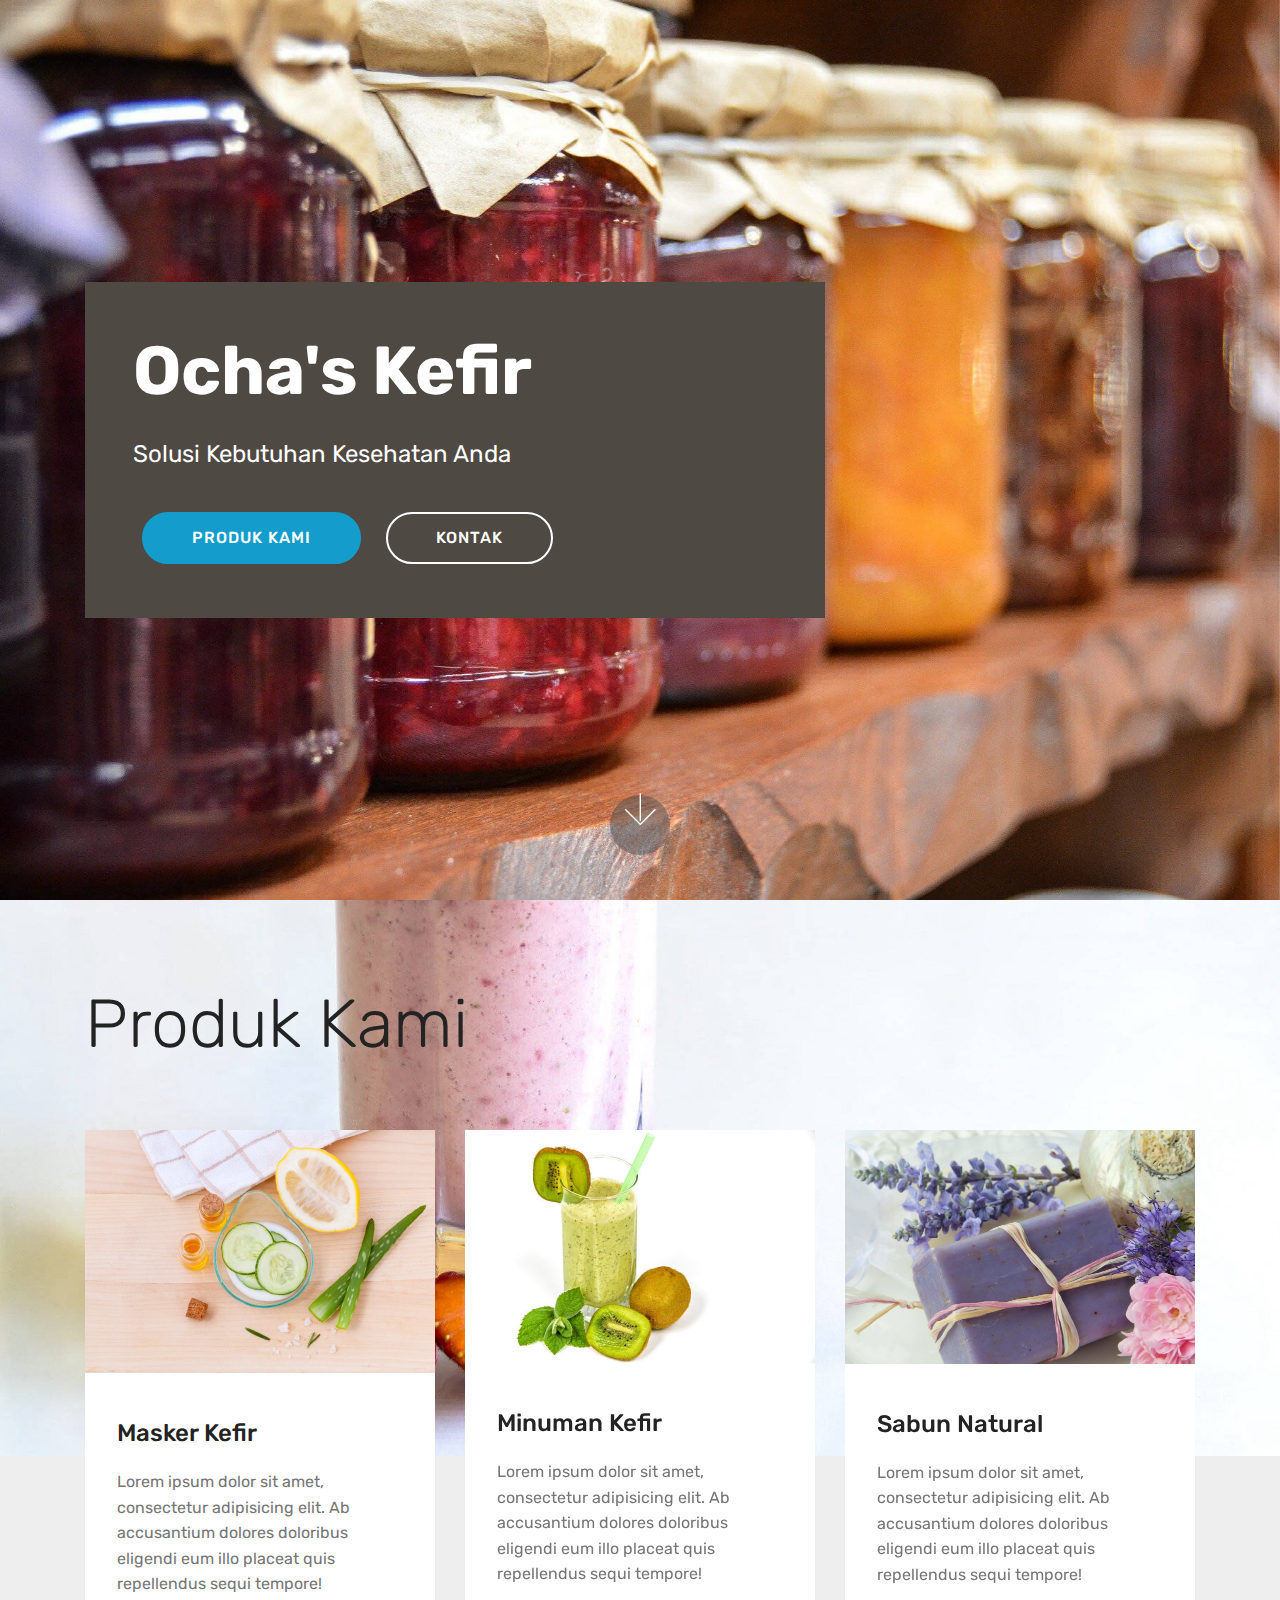
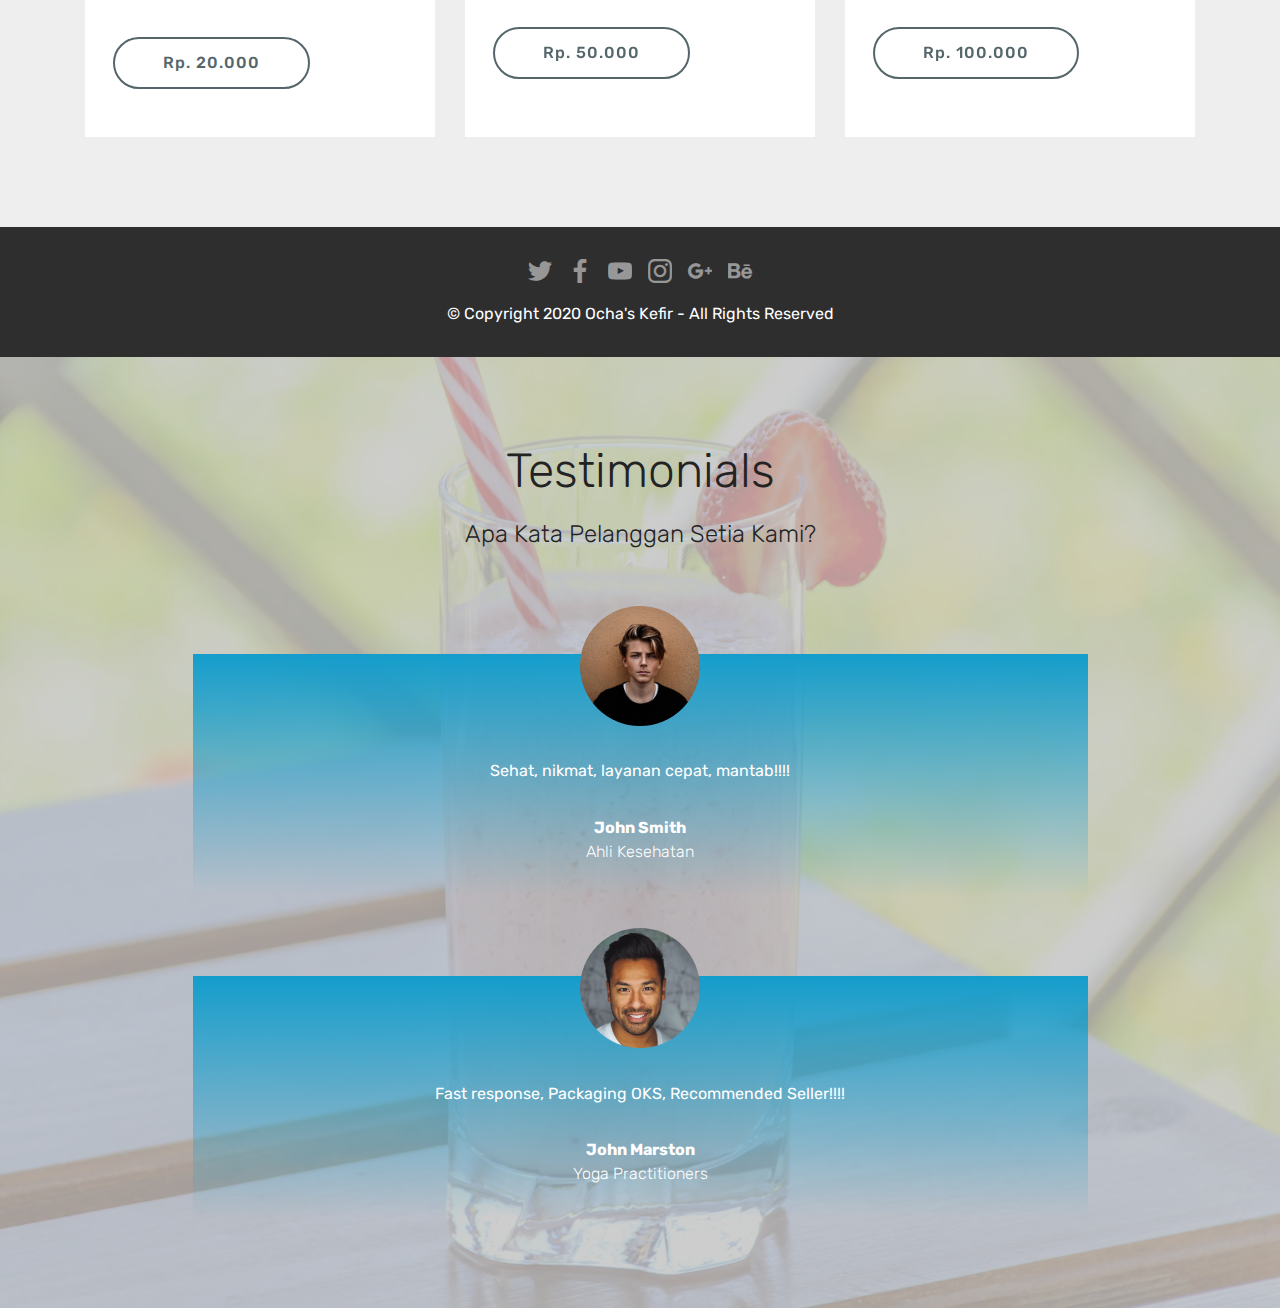
<file: index.html>
<!DOCTYPE html>
<html >
<head>
  <!-- Site made with Mobirise Website Builder v4.9.1, https://mobirise.com -->
  <meta charset="UTF-8">
  <meta http-equiv="X-UA-Compatible" content="IE=edge">
  <meta name="generator" content="Mobirise v4.9.1, mobirise.com">
  <meta name="viewport" content="width=device-width, initial-scale=1, minimum-scale=1">
  <link rel="shortcut icon" href="assets/images/logo4.png" type="image/x-icon">
  <meta name="description" content="">
  <title>Home</title>
  <link rel="stylesheet" href="assets/web/assets/mobirise-icons/mobirise-icons.css">
  <link rel="stylesheet" href="assets/tether/tether.min.css">
  <link rel="stylesheet" href="assets/bootstrap/css/bootstrap.min.css">
  <link rel="stylesheet" href="assets/bootstrap/css/bootstrap-grid.min.css">
  <link rel="stylesheet" href="assets/bootstrap/css/bootstrap-reboot.min.css">
  <link rel="stylesheet" href="assets/socicon/css/styles.css">
  <link rel="stylesheet" href="assets/theme/css/style.css">
  <link rel="stylesheet" href="assets/mobirise/css/mbr-additional.css" type="text/css">
  
  
  
</head>
<body>
  <section class="header10 cid-s0ULwcOyWk mbr-fullscreen mbr-parallax-background" id="header10-0">

    

    

    <div class="container">
        <div class="media-container-column mbr-white p-5 align-left col-lg-8 col-md-10">
            <h1 class="mbr-section-title mbr-bold pb-3 mbr-fonts-style display-1">
                Ocha's Kefir</h1>
            
            <p class="mbr-text pb-3 mbr-fonts-style display-5">Solusi Kebutuhan Kesehatan Anda</p>
            <div class="mbr-section-btn"><a class="btn btn-md btn-primary display-4" href="index.html#services1-1">PRODUK KAMI</a>
                <a class="btn btn-md btn-white-outline display-4" href="page1.html">KONTAK</a></div>
        </div>
    </div>

    <div class="mbr-arrow hidden-sm-down" aria-hidden="true">
        <a href="#next">
            <i class="mbri-down mbr-iconfont"></i>
        </a>
    </div>
</section>

<section class="engine"><a href="https://mobirise.info/r">free bootstrap templates</a></section><section class="services1 cid-s0UMaHdt3b mbr-parallax-background" id="services1-1">
    <!---->
    
    <!---->
    <!--Overlay-->
    
    <!--Container-->
    <div class="container">
        <div class="row justify-content-center">
            <!--Titles-->
            <div class="title pb-5 col-12">
                <h2 class="align-left pb-3 mbr-fonts-style display-1">Produk Kami</h2>
                
            </div>
            <!--Card-1-->
            <div class="card col-12 col-md-6 col-lg-4">
                <div class="card-wrapper">
                    <div class="card-img">
                        <img src="assets/images/mbr-700x486.jpg" alt="Mobirise" title="">
                    </div>
                    <div class="card-box pb-md-5">
                        <h4 class="card-title mbr-fonts-style display-5">
                            Masker Kefir</h4>
                        <p class="mbr-text mbr-fonts-style display-7">
                            Lorem ipsum dolor sit amet, consectetur adipisicing elit. Ab accusantium dolores doloribus
                            eligendi eum illo placeat quis repellendus sequi tempore!
                        </p>
                        <!--Btn-->
                        <div class="mbr-section-btn align-left"><a href="https://mobirise.co" class="btn btn-warning-outline display-4">
                                Rp. 20.000</a></div>
                    </div>
                </div>
            </div>
            <!--Card-2-->
            <div class="card col-12 col-md-6 col-lg-4">
                <div class="card-wrapper">
                    <div class="card-img">
                        <img src="assets/images/mbr-700x466.jpg" alt="Mobirise" title="">
                    </div>
                    <div class="card-box pb-md-5">
                        <h4 class="card-title mbr-fonts-style display-5">
                            Minuman Kefir</h4>
                        <p class="mbr-text mbr-fonts-style display-7">
                            Lorem ipsum dolor sit amet, consectetur adipisicing elit. Ab accusantium dolores doloribus
                            eligendi eum illo placeat quis repellendus sequi tempore!
                        </p>
                        <!--Btn-->
                        <div class="mbr-section-btn align-left"><a href="https://mobirise.co" class="btn btn-warning-outline display-4">
                                Rp. 50.000</a></div>
                    </div>
                </div>
            </div>
            <!--Card-3-->
            <div class="card col-12 col-md-6 col-lg-4 last-child">
                <div class="card-wrapper">
                    <div class="card-img">
                        <img src="assets/images/mbr-700x467.jpg" alt="Mobirise" title="">
                    </div>
                    <div class="card-box">
                        <h4 class="card-title mbr-fonts-style display-5">
                            Sabun Natural<br></h4>
                        <p class="mbr-text mbr-fonts-style display-7">
                            Lorem ipsum dolor sit amet, consectetur adipisicing elit. Ab accusantium dolores doloribus
                            eligendi eum illo placeat quis repellendus sequi tempore!
                        </p>
                        <!--Btn-->
                        <div class="mbr-section-btn align-left"><a href="https://mobirise.co" class="btn btn-warning-outline display-4">
                                Rp. 100.000</a></div>
                    </div>
                </div>
            </div>
            <!--Card-4-->
            
        </div>
    </div>
</section>

<section once="" class="cid-s0UQT3akYc" id="footer7-3">

    

    

    <div class="container">
        <div class="media-container-row align-center mbr-white">
            
            <div class="row social-row">
                <div class="social-list align-right pb-2">
                    
                    
                    
                    
                    
                    
                <div class="soc-item">
                        <a href="https://twitter.com/mobirise" target="_blank">
                            <span class="socicon-twitter socicon mbr-iconfont mbr-iconfont-social"></span>
                        </a>
                    </div><div class="soc-item">
                        <a href="https://www.facebook.com/pages/Mobirise/1616226671953247" target="_blank">
                            <span class="socicon-facebook socicon mbr-iconfont mbr-iconfont-social"></span>
                        </a>
                    </div><div class="soc-item">
                        <a href="https://www.youtube.com/c/mobirise" target="_blank">
                            <span class="socicon-youtube socicon mbr-iconfont mbr-iconfont-social"></span>
                        </a>
                    </div><div class="soc-item">
                        <a href="https://instagram.com/mobirise" target="_blank">
                            <span class="socicon-instagram socicon mbr-iconfont mbr-iconfont-social"></span>
                        </a>
                    </div><div class="soc-item">
                        <a href="https://plus.google.com/u/0/+Mobirise" target="_blank">
                            <span class="socicon-googleplus socicon mbr-iconfont mbr-iconfont-social"></span>
                        </a>
                    </div><div class="soc-item">
                        <a href="https://www.behance.net/Mobirise" target="_blank">
                            <span class="socicon-behance socicon mbr-iconfont mbr-iconfont-social"></span>
                        </a>
                    </div></div>
            </div>
            <div class="row row-copirayt">
                <p class="mbr-text mb-0 mbr-fonts-style mbr-white align-center display-7">
                    © Copyright 2020 Ocha's Kefir - All Rights Reserved
                </p>
            </div>
        </div>
    </div>
</section>

<section class="testimonials5 cid-s0URj2IvuV" id="testimonials5-4">

    

    <div class="mbr-overlay" style="opacity: 0.8; background-color: rgb(193, 193, 193);">
    </div>
    <div class="container">
        <div class="media-container-row">
            <div class="title col-12 align-center">
                <h2 class="pb-3 mbr-fonts-style display-2">
                    Testimonials</h2>
                <h3 class="mbr-section-subtitle mbr-light pb-3 mbr-fonts-style display-5">
                    Apa Kata Pelanggan Setia Kami?</h3>
            </div>
        </div>
    </div>

    <div class="container">
        <div class="media-container-column">
            

            
        <div class="mbr-testimonial align-center col-12 col-md-10">
                <div class="panel-item">
                    <div class="card-block">
                        <div class="testimonial-photo">
                            <img src="assets/images/face1.jpg">
                        </div>
                        <p class="mbr-text mbr-fonts-style mbr-white display-7">Sehat, nikmat, layanan cepat, mantab!!!!</p>
                    </div>
                    <div class="card-footer">
                        <div class="mbr-author-name mbr-bold mbr-fonts-style mbr-white display-7">
                             John Smith
                        </div>
                        <small class="mbr-author-desc mbr-italic mbr-light mbr-fonts-style mbr-white display-7">
                               Ahli Kesehatan</small>
                    </div>
                </div>
            </div><div class="mbr-testimonial align-center col-12 col-md-10">
                <div class="panel-item">
                    <div class="card-block">
                        <div class="testimonial-photo">
                            <img src="assets/images/face3.jpg">
                        </div>
                        <p class="mbr-text mbr-fonts-style mbr-white display-7">
                           Fast response, Packaging OKS, Recommended Seller!!!!</p>
                    </div>
                    <div class="card-footer">
                        <div class="mbr-author-name mbr-bold mbr-fonts-style mbr-white display-7">
                             John Marston</div>
                        <small class="mbr-author-desc mbr-italic mbr-light mbr-fonts-style mbr-white display-7">
                               Yoga Practitioners</small>
                    </div>
                </div>
            </div></div>
    </div>   
</section>


  <script src="assets/web/assets/jquery/jquery.min.js"></script>
  <script src="assets/popper/popper.min.js"></script>
  <script src="assets/tether/tether.min.js"></script>
  <script src="assets/bootstrap/js/bootstrap.min.js"></script>
  <script src="assets/smoothscroll/smooth-scroll.js"></script>
  <script src="assets/parallax/jarallax.min.js"></script>
  <script src="assets/theme/js/script.js"></script>
  
  
</body>
</html>
</file>
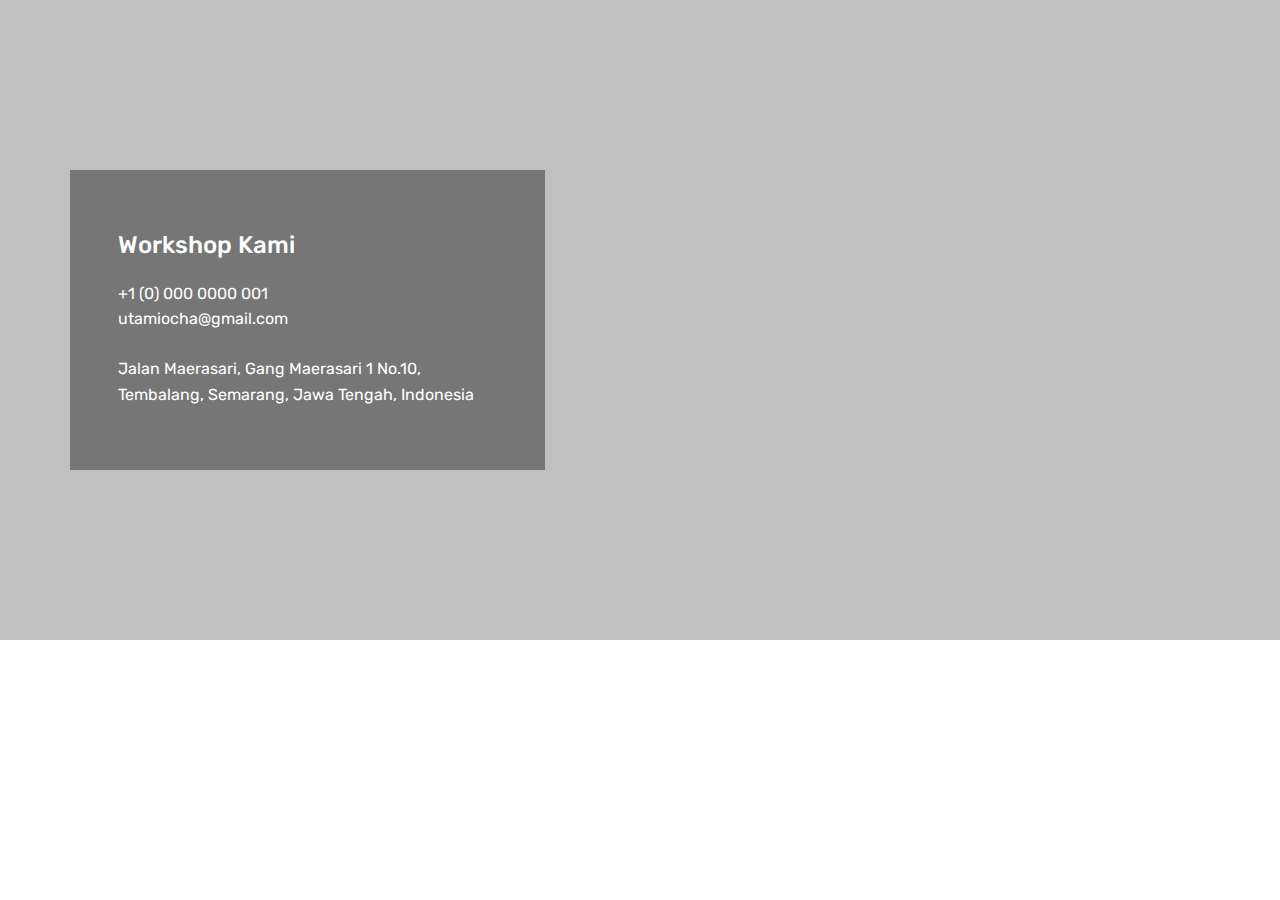
<file: page1.html>
<!DOCTYPE html>
<html >
<head>
  <!-- Site made with Mobirise Website Builder v4.9.1, https://mobirise.com -->
  <meta charset="UTF-8">
  <meta http-equiv="X-UA-Compatible" content="IE=edge">
  <meta name="generator" content="Mobirise v4.9.1, mobirise.com">
  <meta name="viewport" content="width=device-width, initial-scale=1, minimum-scale=1">
  <link rel="shortcut icon" href="assets/images/logo4.png" type="image/x-icon">
  <meta name="description" content="Site Builder Description">
  <title>Kontak</title>
  <link rel="stylesheet" href="assets/tether/tether.min.css">
  <link rel="stylesheet" href="assets/bootstrap/css/bootstrap.min.css">
  <link rel="stylesheet" href="assets/bootstrap/css/bootstrap-grid.min.css">
  <link rel="stylesheet" href="assets/bootstrap/css/bootstrap-reboot.min.css">
  <link rel="stylesheet" href="assets/theme/css/style.css">
  <link rel="stylesheet" href="assets/mobirise/css/mbr-additional.css" type="text/css">
  
  
  
</head>
<body>
  <section class="contacts4 cid-s0UPlcvCO1" id="contacts4-2">

    

    <div class="main_wrapper">
        <div class="b_wrapper">
            <div class="container">
                <div class="row">
                    <div class="col-12 col-md-5 p-0">
                        <div class="block p-5">
                            <div class="block_wrapper">
                                <h4 class="align-left mbr-fonts-style pb-4 m-0 display-5">Workshop Kami</h4>
                                <p class="mbr-text align-left mbr-fonts-style pb-4 m-0 display-7">+1 (0) 000 0000 001 <br>utamiocha@gmail.com</p>
                                <p class="mbr-text align-left mbr-fonts-style m-0 display-7">Jalan Maerasari, Gang Maerasari 1 No.10, Tembalang, Semarang, Jawa Tengah, Indonesia</p>
                            </div>
                        </div>
                    </div>
                </div>
            </div>
        </div>
        <!--Map-->
        <div class="google-map"><iframe frameborder="0" style="border:0" src="https://www.google.com/maps/embed/v1/place?key=AIzaSyCy9r70T3NYf3PhvVflTo0_zdif2_IoIYs&amp;q=place_id:ChIJidGfTqaOcC4R8wxC85_hbBg" allowfullscreen=""></iframe></div>
    </div>
</section>


  <section class="engine"><a href="https://mobirise.info/o">portfolio web templates</a></section><script src="assets/web/assets/jquery/jquery.min.js"></script>
  <script src="assets/popper/popper.min.js"></script>
  <script src="assets/tether/tether.min.js"></script>
  <script src="assets/bootstrap/js/bootstrap.min.js"></script>
  <script src="assets/smoothscroll/smooth-scroll.js"></script>
  <script src="assets/theme/js/script.js"></script>
  
  
</body>
</html>
</file>
<file: assets/web/assets/mobirise-icons/mobirise-icons.css>
@font-face {
  font-family: 'MobiriseIcons';
  src:  url('mobirise-icons.eot?spat4u');
  src:  url('mobirise-icons.eot?spat4u#iefix') format('embedded-opentype'),
    url('mobirise-icons.ttf?spat4u') format('truetype'),
    url('mobirise-icons.woff?spat4u') format('woff'),
    url('mobirise-icons.svg?spat4u#MobiriseIcons') format('svg');
  font-weight: normal;
  font-style: normal;
}

[class^="mbri-"], [class*=" mbri-"] {
  /* use !important to prevent issues with browser extensions that change fonts */
  font-family: MobiriseIcons !important;
  speak: none;
  font-style: normal;
  font-weight: normal;
  font-variant: normal;
  text-transform: none;
  line-height: 1;

  /* Better Font Rendering =========== */
  -webkit-font-smoothing: antialiased;
  -moz-osx-font-smoothing: grayscale;
}

.mbri-add-submenu:before {
  content: "\e900";
}
.mbri-alert:before {
  content: "\e901";
}
.mbri-align-center:before {
  content: "\e902";
}
.mbri-align-justify:before {
  content: "\e903";
}
.mbri-align-left:before {
  content: "\e904";
}
.mbri-align-right:before {
  content: "\e905";
}
.mbri-android:before {
  content: "\e906";
}
.mbri-apple:before {
  content: "\e907";
}
.mbri-arrow-down:before {
  content: "\e908";
}
.mbri-arrow-next:before {
  content: "\e909";
}
.mbri-arrow-prev:before {
  content: "\e90a";
}
.mbri-arrow-up:before {
  content: "\e90b";
}
.mbri-bold:before {
  content: "\e90c";
}
.mbri-bookmark:before {
  content: "\e90d";
}
.mbri-bootstrap:before {
  content: "\e90e";
}
.mbri-briefcase:before {
  content: "\e90f";
}
.mbri-browse:before {
  content: "\e910";
}
.mbri-bulleted-list:before {
  content: "\e911";
}
.mbri-calendar:before {
  content: "\e912";
}
.mbri-camera:before {
  content: "\e913";
}
.mbri-cart-add:before {
  content: "\e914";
}
.mbri-cart-full:before {
  content: "\e915";
}
.mbri-cash:before {
  content: "\e916";
}
.mbri-change-style:before {
  content: "\e917";
}
.mbri-chat:before {
  content: "\e918";
}
.mbri-clock:before {
  content: "\e919";
}
.mbri-close:before {
  content: "\e91a";
}
.mbri-cloud:before {
  content: "\e91b";
}
.mbri-code:before {
  content: "\e91c";
}
.mbri-contact-form:before {
  content: "\e91d";
}
.mbri-credit-card:before {
  content: "\e91e";
}
.mbri-cursor-click:before {
  content: "\e91f";
}
.mbri-cust-feedback:before {
  content: "\e920";
}
.mbri-database:before {
  content: "\e921";
}
.mbri-delivery:before {
  content: "\e922";
}
.mbri-desktop:before {
  content: "\e923";
}
.mbri-devices:before {
  content: "\e924";
}
.mbri-down:before {
  content: "\e925";
}
.mbri-download:before {
  content: "\e989";
}
.mbri-drag-n-drop:before {
  content: "\e927";
}
.mbri-drag-n-drop2:before {
  content: "\e928";
}
.mbri-edit:before {
  content: "\e929";
}
.mbri-edit2:before {
  content: "\e92a";
}
.mbri-error:before {
  content: "\e92b";
}
.mbri-extension:before {
  content: "\e92c";
}
.mbri-features:before {
  content: "\e92d";
}
.mbri-file:before {
  content: "\e92e";
}
.mbri-flag:before {
  content: "\e92f";
}
.mbri-folder:before {
  content: "\e930";
}
.mbri-gift:before {
  content: "\e931";
}
.mbri-github:before {
  content: "\e932";
}
.mbri-globe:before {
  content: "\e933";
}
.mbri-globe-2:before {
  content: "\e934";
}
.mbri-growing-chart:before {
  content: "\e935";
}
.mbri-hearth:before {
  content: "\e936";
}
.mbri-help:before {
  content: "\e937";
}
.mbri-home:before {
  content: "\e938";
}
.mbri-hot-cup:before {
  content: "\e939";
}
.mbri-idea:before {
  content: "\e93a";
}
.mbri-image-gallery:before {
  content: "\e93b";
}
.mbri-image-slider:before {
  content: "\e93c";
}
.mbri-info:before {
  content: "\e93d";
}
.mbri-italic:before {
  content: "\e93e";
}
.mbri-key:before {
  content: "\e93f";
}
.mbri-laptop:before {
  content: "\e940";
}
.mbri-layers:before {
  content: "\e941";
}
.mbri-left-right:before {
  content: "\e942";
}
.mbri-left:before {
  content: "\e943";
}
.mbri-letter:before {
  content: "\e944";
}
.mbri-like:before {
  content: "\e945";
}
.mbri-link:before {
  content: "\e946";
}
.mbri-lock:before {
  content: "\e947";
}
.mbri-login:before {
  content: "\e948";
}
.mbri-logout:before {
  content: "\e949";
}
.mbri-magic-stick:before {
  content: "\e94a";
}
.mbri-map-pin:before {
  content: "\e94b";
}
.mbri-menu:before {
  content: "\e94c";
}
.mbri-mobile:before {
  content: "\e94d";
}
.mbri-mobile2:before {
  content: "\e94e";
}
.mbri-mobirise:before {
  content: "\e94f";
}
.mbri-more-horizontal:before {
  content: "\e950";
}
.mbri-more-vertical:before {
  content: "\e951";
}
.mbri-music:before {
  content: "\e952";
}
.mbri-new-file:before {
  content: "\e953";
}
.mbri-numbered-list:before {
  content: "\e954";
}
.mbri-opened-folder:before {
  content: "\e955";
}
.mbri-pages:before {
  content: "\e956";
}
.mbri-paper-plane:before {
  content: "\e957";
}
.mbri-paperclip:before {
  content: "\e958";
}
.mbri-photo:before {
  content: "\e959";
}
.mbri-photos:before {
  content: "\e95a";
}
.mbri-pin:before {
  content: "\e95b";
}
.mbri-play:before {
  content: "\e95c";
}
.mbri-plus:before {
  content: "\e95d";
}
.mbri-preview:before {
  content: "\e95e";
}
.mbri-print:before {
  content: "\e95f";
}
.mbri-protect:before {
  content: "\e960";
}
.mbri-question:before {
  content: "\e961";
}
.mbri-quote-left:before {
  content: "\e962";
}
.mbri-quote-right:before {
  content: "\e963";
}
.mbri-refresh:before {
  content: "\e964";
}
.mbri-responsive:before {
  content: "\e965";
}
.mbri-right:before {
  content: "\e966";
}
.mbri-rocket:before {
  content: "\e967";
}
.mbri-sad-face:before {
  content: "\e968";
}
.mbri-sale:before {
  content: "\e969";
}
.mbri-save:before {
  content: "\e96a";
}
.mbri-search:before {
  content: "\e96b";
}
.mbri-setting:before {
  content: "\e96c";
}
.mbri-setting2:before {
  content: "\e96d";
}
.mbri-setting3:before {
  content: "\e96e";
}
.mbri-share:before {
  content: "\e96f";
}
.mbri-shopping-bag:before {
  content: "\e970";
}
.mbri-shopping-basket:before {
  content: "\e971";
}
.mbri-shopping-cart:before {
  content: "\e972";
}
.mbri-sites:before {
  content: "\e973";
}
.mbri-smile-face:before {
  content: "\e974";
}
.mbri-speed:before {
  content: "\e975";
}
.mbri-star:before {
  content: "\e976";
}
.mbri-success:before {
  content: "\e977";
}
.mbri-sun:before {
  content: "\e978";
}
.mbri-sun2:before {
  content: "\e979";
}
.mbri-tablet:before {
  content: "\e97a";
}
.mbri-tablet-vertical:before {
  content: "\e97b";
}
.mbri-target:before {
  content: "\e97c";
}
.mbri-timer:before {
  content: "\e97d";
}
.mbri-to-ftp:before {
  content: "\e97e";
}
.mbri-to-local-drive:before {
  content: "\e97f";
}
.mbri-touch-swipe:before {
  content: "\e980";
}
.mbri-touch:before {
  content: "\e981";
}
.mbri-trash:before {
  content: "\e982";
}
.mbri-underline:before {
  content: "\e983";
}
.mbri-unlink:before {
  content: "\e984";
}
.mbri-unlock:before {
  content: "\e985";
}
.mbri-up-down:before {
  content: "\e986";
}
.mbri-up:before {
  content: "\e987";
}
.mbri-update:before {
  content: "\e988";
}
.mbri-upload:before {
 content: "\e926"; 
}
.mbri-user:before {
  content: "\e98a";
}
.mbri-user2:before {
  content: "\e98b";
}
.mbri-users:before {
  content: "\e98c";
}
.mbri-video:before {
  content: "\e98d";
}
.mbri-video-play:before {
  content: "\e98e";
}
.mbri-watch:before {
  content: "\e98f";
}
.mbri-website-theme:before {
  content: "\e990";
}
.mbri-wifi:before {
  content: "\e991";
}
.mbri-windows:before {
  content: "\e992";
}
.mbri-zoom-out:before {
  content: "\e993";
}
.mbri-redo:before {
  content: "\e994";
}
.mbri-undo:before {
  content: "\e995";
}
</file>
<file: assets/socicon/css/styles.css>
@charset "UTF-8";

@font-face {
  font-family: "socicon";
  src:url("../fonts/socicon.eot");
  src:url("../fonts/socicon.eot?#iefix") format("embedded-opentype"),
    url("../fonts/socicon.woff") format("woff"),
    url("../fonts/socicon.ttf") format("truetype"),
    url("../fonts/socicon.svg#socicon") format("svg");
  font-weight: normal;
  font-style: normal;

}

[data-icon]:before {
  font-family: "socicon" !important;
  content: attr(data-icon);
  font-style: normal !important;
  font-weight: normal !important;
  font-variant: normal !important;
  text-transform: none !important;
  speak: none;
  line-height: 1;
  -webkit-font-smoothing: antialiased;
  -moz-osx-font-smoothing: grayscale;
}

[class^="socicon-"]:before,
[class*=" socicon-"]:before {
  font-family: "socicon" !important;
  font-style: normal !important;
  font-weight: normal !important;
  font-variant: normal !important;
  text-transform: none !important;
  speak: none;
  line-height: 1;
  -webkit-font-smoothing: antialiased;
  -moz-osx-font-smoothing: grayscale;
}

.socicon-modelmayhem:before {
  content: "\e000";
}
.socicon-mixcloud:before {
  content: "\e001";
}
.socicon-drupal:before {
  content: "\e002";
}
.socicon-swarm:before {
  content: "\e003";
}
.socicon-istock:before {
  content: "\e004";
}
.socicon-yammer:before {
  content: "\e005";
}
.socicon-ello:before {
  content: "\e006";
}
.socicon-stackoverflow:before {
  content: "\e007";
}
.socicon-persona:before {
  content: "\e008";
}
.socicon-triplej:before {
  content: "\e009";
}
.socicon-houzz:before {
  content: "\e00a";
}
.socicon-rss:before {
  content: "\e00b";
}
.socicon-paypal:before {
  content: "\e00c";
}
.socicon-odnoklassniki:before {
  content: "\e00d";
}
.socicon-airbnb:before {
  content: "\e00e";
}
.socicon-periscope:before {
  content: "\e00f";
}
.socicon-outlook:before {
  content: "\e010";
}
.socicon-coderwall:before {
  content: "\e011";
}
.socicon-tripadvisor:before {
  content: "\e012";
}
.socicon-appnet:before {
  content: "\e013";
}
.socicon-goodreads:before {
  content: "\e014";
}
.socicon-tripit:before {
  content: "\e015";
}
.socicon-lanyrd:before {
  content: "\e016";
}
.socicon-slideshare:before {
  content: "\e017";
}
.socicon-buffer:before {
  content: "\e018";
}
.socicon-disqus:before {
  content: "\e019";
}
.socicon-vkontakte:before {
  content: "\e01a";
}
.socicon-whatsapp:before {
  content: "\e01b";
}
.socicon-patreon:before {
  content: "\e01c";
}
.socicon-storehouse:before {
  content: "\e01d";
}
.socicon-pocket:before {
  content: "\e01e";
}
.socicon-mail:before {
  content: "\e01f";
}
.socicon-blogger:before {
  content: "\e020";
}
.socicon-technorati:before {
  content: "\e021";
}
.socicon-reddit:before {
  content: "\e022";
}
.socicon-dribbble:before {
  content: "\e023";
}
.socicon-stumbleupon:before {
  content: "\e024";
}
.socicon-digg:before {
  content: "\e025";
}
.socicon-envato:before {
  content: "\e026";
}
.socicon-behance:before {
  content: "\e027";
}
.socicon-delicious:before {
  content: "\e028";
}
.socicon-deviantart:before {
  content: "\e029";
}
.socicon-forrst:before {
  content: "\e02a";
}
.socicon-play:before {
  content: "\e02b";
}
.socicon-zerply:before {
  content: "\e02c";
}
.socicon-wikipedia:before {
  content: "\e02d";
}
.socicon-apple:before {
  content: "\e02e";
}
.socicon-flattr:before {
  content: "\e02f";
}
.socicon-github:before {
  content: "\e030";
}
.socicon-renren:before {
  content: "\e031";
}
.socicon-friendfeed:before {
  content: "\e032";
}
.socicon-newsvine:before {
  content: "\e033";
}
.socicon-identica:before {
  content: "\e034";
}
.socicon-bebo:before {
  content: "\e035";
}
.socicon-zynga:before {
  content: "\e036";
}
.socicon-steam:before {
  content: "\e037";
}
.socicon-xbox:before {
  content: "\e038";
}
.socicon-windows:before {
  content: "\e039";
}
.socicon-qq:before {
  content: "\e03a";
}
.socicon-douban:before {
  content: "\e03b";
}
.socicon-meetup:before {
  content: "\e03c";
}
.socicon-playstation:before {
  content: "\e03d";
}
.socicon-android:before {
  content: "\e03e";
}
.socicon-snapchat:before {
  content: "\e03f";
}
.socicon-twitter:before {
  content: "\e040";
}
.socicon-facebook:before {
  content: "\e041";
}
.socicon-googleplus:before {
  content: "\e042";
}
.socicon-pinterest:before {
  content: "\e043";
}
.socicon-foursquare:before {
  content: "\e044";
}
.socicon-yahoo:before {
  content: "\e045";
}
.socicon-skype:before {
  content: "\e046";
}
.socicon-yelp:before {
  content: "\e047";
}
.socicon-feedburner:before {
  content: "\e048";
}
.socicon-linkedin:before {
  content: "\e049";
}
.socicon-viadeo:before {
  content: "\e04a";
}
.socicon-xing:before {
  content: "\e04b";
}
.socicon-myspace:before {
  content: "\e04c";
}
.socicon-soundcloud:before {
  content: "\e04d";
}
.socicon-spotify:before {
  content: "\e04e";
}
.socicon-grooveshark:before {
  content: "\e04f";
}
.socicon-lastfm:before {
  content: "\e050";
}
.socicon-youtube:before {
  content: "\e051";
}
.socicon-vimeo:before {
  content: "\e052";
}
.socicon-dailymotion:before {
  content: "\e053";
}
.socicon-vine:before {
  content: "\e054";
}
.socicon-flickr:before {
  content: "\e055";
}
.socicon-500px:before {
  content: "\e056";
}
.socicon-wordpress:before {
  content: "\e058";
}
.socicon-tumblr:before {
  content: "\e059";
}
.socicon-twitch:before {
  content: "\e05a";
}
.socicon-8tracks:before {
  content: "\e05b";
}
.socicon-amazon:before {
  content: "\e05c";
}
.socicon-icq:before {
  content: "\e05d";
}
.socicon-smugmug:before {
  content: "\e05e";
}
.socicon-ravelry:before {
  content: "\e05f";
}
.socicon-weibo:before {
  content: "\e060";
}
.socicon-baidu:before {
  content: "\e061";
}
.socicon-angellist:before {
  content: "\e062";
}
.socicon-ebay:before {
  content: "\e063";
}
.socicon-imdb:before {
  content: "\e064";
}
.socicon-stayfriends:before {
  content: "\e065";
}
.socicon-residentadvisor:before {
  content: "\e066";
}
.socicon-google:before {
  content: "\e067";
}
.socicon-yandex:before {
  content: "\e068";
}
.socicon-sharethis:before {
  content: "\e069";
}
.socicon-bandcamp:before {
  content: "\e06a";
}
.socicon-itunes:before {
  content: "\e06b";
}
.socicon-deezer:before {
  content: "\e06c";
}
.socicon-telegram:before {
  content: "\e06e";
}
.socicon-openid:before {
  content: "\e06f";
}
.socicon-amplement:before {
  content: "\e070";
}
.socicon-viber:before {
  content: "\e071";
}
.socicon-zomato:before {
  content: "\e072";
}
.socicon-draugiem:before {
  content: "\e074";
}
.socicon-endomodo:before {
  content: "\e075";
}
.socicon-filmweb:before {
  content: "\e076";
}
.socicon-stackexchange:before {
  content: "\e077";
}
.socicon-wykop:before {
  content: "\e078";
}
.socicon-teamspeak:before {
  content: "\e079";
}
.socicon-teamviewer:before {
  content: "\e07a";
}
.socicon-ventrilo:before {
  content: "\e07b";
}
.socicon-younow:before {
  content: "\e07c";
}
.socicon-raidcall:before {
  content: "\e07d";
}
.socicon-mumble:before {
  content: "\e07e";
}
.socicon-medium:before {
  content: "\e06d";
}
.socicon-bebee:before {
  content: "\e07f";
}
.socicon-hitbox:before {
  content: "\e080";
}
.socicon-reverbnation:before {
  content: "\e081";
}
.socicon-formulr:before {
  content: "\e082";
}
.socicon-instagram:before {
  content: "\e057";
}
.socicon-battlenet:before {
  content: "\e083";
}
.socicon-chrome:before {
  content: "\e084";
}
.socicon-discord:before {
  content: "\e086";
}
.socicon-issuu:before {
  content: "\e087";
}
.socicon-macos:before {
  content: "\e088";
}
.socicon-firefox:before {
  content: "\e089";
}
.socicon-opera:before {
  content: "\e08d";
}
.socicon-keybase:before {
  content: "\e090";
}
.socicon-alliance:before {
  content: "\e091";
}
.socicon-livejournal:before {
  content: "\e092";
}
.socicon-googlephotos:before {
  content: "\e093";
}
.socicon-horde:before {
  content: "\e094";
}
.socicon-etsy:before {
  content: "\e095";
}
.socicon-zapier:before {
  content: "\e096";
}
.socicon-google-scholar:before {
  content: "\e097";
}
.socicon-researchgate:before {
  content: "\e098";
}
.socicon-wechat:before {
  content: "\e099";
}
.socicon-strava:before {
  content: "\e09a";
}
.socicon-line:before {
  content: "\e09b";
}
.socicon-lyft:before {
  content: "\e09c";
}
.socicon-uber:before {
  content: "\e09d";
}
.socicon-songkick:before {
  content: "\e09e";
}
.socicon-viewbug:before {
  content: "\e09f";
}
.socicon-googlegroups:before {
  content: "\e0a0";
}
.socicon-quora:before {
  content: "\e073";
}
.socicon-diablo:before {
  content: "\e085";
}
.socicon-blizzard:before {
  content: "\e0a1";
}
.socicon-hearthstone:before {
  content: "\e08b";
}
.socicon-heroes:before {
  content: "\e08a";
}
.socicon-overwatch:before {
  content: "\e08c";
}
.socicon-warcraft:before {
  content: "\e08e";
}
.socicon-starcraft:before {
  content: "\e08f";
}
.socicon-beam:before {
  content: "\e0a2";
}
.socicon-curse:before {
  content: "\e0a3";
}
.socicon-player:before {
  content: "\e0a4";
}
.socicon-streamjar:before {
  content: "\e0a5";
}
.socicon-nintendo:before {
  content: "\e0a6";
}
.socicon-hellocoton:before {
  content: "\e0a7";
}
</file>
<file: assets/theme/css/style.css>
/*!
 * Mobirise v4 theme (https://mobirise.com/)
 * Copyright 2017 Mobirise
 */
section {
  background-color: #eeeeee; }

section,
.container,
.container-fluid {
  position: relative;
  word-wrap: break-word; }

a.mbr-iconfont:hover {
  text-decoration: none; }

.article .lead p, .article .lead ul, .article .lead ol, .article .lead pre, .article .lead blockquote {
  margin-bottom: 0; }

a {
  font-style: normal;
  font-weight: 400;
  cursor: pointer; }
  a, a:hover {
    text-decoration: none; }

figure {
  margin-bottom: 0; }

body {
  color: #232323; }

h1, h2, h3, h4, h5, h6,
.h1, .h2, .h3, .h4, .h5, .h6,
.display-1, .display-2, .display-3, .display-4 {
  line-height: 1;
  word-break: break-word;
  word-wrap: break-word; }

b, strong {
  font-weight: bold; }

blockquote {
  padding: 10px 0 10px 20px;
  position: relative;
  border-left: 2px solid;
  border-color: #ff3366; }

input:-webkit-autofill, input:-webkit-autofill:hover, input:-webkit-autofill:focus, input:-webkit-autofill:active {
  transition-delay: 9999s;
  transition-property: background-color, color; }

textarea[type="hidden"] {
  display: none; }

body {
  position: relative; }

section {
  background-position: 50% 50%;
  background-repeat: no-repeat;
  background-size: cover; }
  section .mbr-background-video,
  section .mbr-background-video-preview {
    position: absolute;
    bottom: 0;
    left: 0;
    right: 0;
    top: 0; }

.hidden {
  visibility: hidden; }

.mbr-z-index20 {
  z-index: 20; }

/*! Base colors */
.mbr-white {
  color: #ffffff; }

.mbr-black {
  color: #000000; }

.mbr-bg-white {
  background-color: #ffffff; }

.mbr-bg-black {
  background-color: #000000; }

/*! Text-aligns */
.align-left {
  text-align: left; }

.align-center {
  text-align: center; }

.align-right {
  text-align: right; }

@media (max-width: 767px) {
  .align-left, .align-center, .align-right, .mbr-section-btn, .mbr-section-title {
    text-align: center; } }
/*! Font-weight  */
.mbr-light {
  font-weight: 300; }

.mbr-regular {
  font-weight: 400; }

.mbr-semibold {
  font-weight: 500; }

.mbr-bold {
  font-weight: 700; }

/*! Media  */
.media-size-item {
  -webkit-flex: 1 1 auto;
  -moz-flex: 1 1 auto;
  -ms-flex: 1 1 auto;
  -o-flex: 1 1 auto;
  flex: 1 1 auto; }

.media-content {
  -webkit-flex-basis: 100%;
  flex-basis: 100%; }

.media-container-row {
  display: -ms-flexbox;
  display: -webkit-flex;
  display: flex;
  -webkit-flex-direction: row;
  -ms-flex-direction: row;
  flex-direction: row;
  -webkit-flex-wrap: wrap;
  -ms-flex-wrap: wrap;
  flex-wrap: wrap;
  -webkit-justify-content: center;
  -ms-flex-pack: center;
  justify-content: center;
  -webkit-align-content: center;
  -ms-flex-line-pack: center;
  align-content: center;
  -webkit-align-items: start;
  -ms-flex-align: start;
  align-items: start; }
  .media-container-row .media-size-item {
    width: 400px; }

.media-container-column {
  display: -ms-flexbox;
  display: -webkit-flex;
  display: flex;
  -webkit-flex-direction: column;
  -ms-flex-direction: column;
  flex-direction: column;
  -webkit-flex-wrap: wrap;
  -ms-flex-wrap: wrap;
  flex-wrap: wrap;
  -webkit-justify-content: center;
  -ms-flex-pack: center;
  justify-content: center;
  -webkit-align-content: center;
  -ms-flex-line-pack: center;
  align-content: center;
  -webkit-align-items: stretch;
  -ms-flex-align: stretch;
  align-items: stretch; }
  .media-container-column > * {
    width: 100%; }

@media (min-width: 992px) {
  .media-container-row {
    -webkit-flex-wrap: nowrap;
    -ms-flex-wrap: nowrap;
    flex-wrap: nowrap; } }
figure {
  overflow: hidden; }

figure[mbr-media-size] {
  transition: width 0.1s; }

.mbr-figure img, .mbr-figure iframe {
  display: block;
  width: 100%; }

.card {
  background-color: transparent;
  border: none; }

.card-img {
  text-align: center;
  flex-shrink: 0;
  -webkit-flex-shrink: 0; }

.media {
  max-width: 100%;
  margin: 0 auto; }

.mbr-figure {
  -ms-flex-item-align: center;
  -ms-grid-row-align: center;
  -webkit-align-self: center;
  align-self: center; }

.media-container > div {
  max-width: 100%; }

.mbr-figure img, .card-img img {
  width: 100%; }

@media (max-width: 991px) {
  .media-size-item {
    width: auto !important; }

  .media {
    width: auto; }

  .mbr-figure {
    width: 100% !important; } }
/*! Buttons */
.mbr-section-btn {
  margin-left: -.25rem;
  margin-right: -.25rem;
  font-size: 0; }

nav .mbr-section-btn {
  margin-left: 0rem;
  margin-right: 0rem; }

/*! Btn icon margin */
.btn .mbr-iconfont, .btn.btn-sm .mbr-iconfont {
  cursor: pointer;
  margin-right: 0.5rem; }

.btn.btn-md .mbr-iconfont, .btn.btn-md .mbr-iconfont {
  margin-right: 0.8rem; }

.mbr-regular {
  font-weight: 400; }

.mbr-semibold {
  font-weight: 500; }

.mbr-bold {
  font-weight: 700; }

[type="submit"] {
  -webkit-appearance: none; }

/*! Full-screen */
.mbr-fullscreen .mbr-overlay {
  min-height: 100vh; }

.mbr-fullscreen {
  display: flex;
  display: -webkit-flex;
  display: -moz-flex;
  display: -ms-flex;
  display: -o-flex;
  align-items: center;
  -webkit-align-items: center;
  min-height: 100vh;
  padding-top: 3rem;
  padding-bottom: 3rem; }

/*! Map */
.map {
  height: 25rem;
  position: relative; }
  .map iframe {
    width: 100%;
    height: 100%; }

/* Form */
.form-asterisk {
  font-family: initial;
  position: absolute;
  top: -2px;
  font-weight: normal; }

/*! Scroll to top arrow */
.mbr-arrow-up {
  bottom: 25px;
  right: 90px;
  position: fixed;
  text-align: right;
  z-index: 5000;
  color: #ffffff;
  font-size: 32px;
  transform: rotate(180deg);
  -webkit-transform: rotate(180deg); }

.mbr-arrow-up a {
  background: rgba(0, 0, 0, 0.2);
  border-radius: 3px;
  color: #fff;
  display: inline-block;
  height: 60px;
  width: 60px;
  outline-style: none !important;
  position: relative;
  text-decoration: none;
  transition: all .3s ease-in-out;
  cursor: pointer;
  text-align: center; }
  .mbr-arrow-up a:hover {
    background-color: rgba(0, 0, 0, 0.4); }
  .mbr-arrow-up a i {
    line-height: 60px; }

.mbr-arrow-up-icon {
  display: block;
  color: #fff; }

.mbr-arrow-up-icon::before {
  content: "\203a";
  display: inline-block;
  font-family: serif;
  font-size: 32px;
  line-height: 1;
  font-style: normal;
  position: relative;
  top: 6px;
  left: -4px;
  -webkit-transform: rotate(-90deg);
  transform: rotate(-90deg); }

/*! Arrow Down */
.mbr-arrow {
  position: absolute;
  bottom: 45px;
  left: 50%;
  width: 60px;
  height: 60px;
  cursor: pointer;
  background-color: rgba(80, 80, 80, 0.5);
  border-radius: 50%;
  -webkit-transform: translateX(-50%);
  transform: translateX(-50%); }
  .mbr-arrow > a {
    display: inline-block;
    text-decoration: none;
    outline-style: none;
    -webkit-animation: arrowdown 1.7s ease-in-out infinite;
    animation: arrowdown 1.7s ease-in-out infinite; }
    .mbr-arrow > a > i {
      position: absolute;
      top: -2px;
      left: 15px;
      font-size: 2rem; }

@keyframes arrowdown {
  0% {
    transform: translateY(0px);
    -webkit-transform: translateY(0px); }
  50% {
    transform: translateY(-5px);
    -webkit-transform: translateY(-5px); }
  100% {
    transform: translateY(0px);
    -webkit-transform: translateY(0px); } }
@-webkit-keyframes arrowdown {
  0% {
    transform: translateY(0px);
    -webkit-transform: translateY(0px); }
  50% {
    transform: translateY(-5px);
    -webkit-transform: translateY(-5px); }
  100% {
    transform: translateY(0px);
    -webkit-transform: translateY(0px); } }
@media (max-width: 500px) {
  .mbr-arrow-up {
    left: 50%;
    right: auto;
    transform: translateX(-50%) rotate(180deg);
    -webkit-transform: translateX(-50%) rotate(180deg); } }
/*Gradients animation*/
@keyframes gradient-animation {
  from {
    background-position: 0% 100%;
    animation-timing-function: ease-in-out; }
  to {
    background-position: 100% 0%;
    animation-timing-function: ease-in-out; } }
@-webkit-keyframes gradient-animation {
  from {
    background-position: 0% 100%;
    animation-timing-function: ease-in-out; }
  to {
    background-position: 100% 0%;
    animation-timing-function: ease-in-out; } }
.bg-gradient {
  background-size: 200% 200%;
  animation: gradient-animation 5s infinite alternate;
  -webkit-animation: gradient-animation 5s infinite alternate; }

.menu .navbar-brand {
  display: -webkit-flex; }
  .menu .navbar-brand span {
    display: flex;
    display: -webkit-flex; }
  .menu .navbar-brand .navbar-caption-wrap {
    display: -webkit-flex; }
  .menu .navbar-brand .navbar-logo img {
    display: -webkit-flex; }
@media (min-width: 768px) and (max-width: 991px) {
  .menu .navbar-toggleable-sm .navbar-nav {
    display: -webkit-box;
    display: -webkit-flex;
    display: -ms-flexbox; } }
@media (min-width: 992px) {
  .menu .navbar-nav.nav-dropdown {
    display: -webkit-flex; }
  .menu .navbar-toggleable-sm .navbar-collapse {
    display: -webkit-flex !important; } }
@media (max-width: 767px) {
  .menu .navbar-collapse {
    overflow-y: auto;
    max-height: 80vh; }
  .menu .dropdown-menu {
    max-height: 60vh;
    overflow-y: auto; } }

.navbar {
  display: -webkit-flex;
  -webkit-flex-wrap: wrap;
  -webkit-align-items: center;
  -webkit-justify-content: space-between; }

.navbar-collapse {
  -webkit-flex-basis: 100%;
  -webkit-flex-grow: 1;
  -webkit-align-items: center; }

.nav-dropdown .link {
  padding: .667em 1.667em !important;
  margin: 0 !important; }

.nav {
  display: -webkit-flex;
  -webkit-flex-wrap: wrap; }

.row {
  display: -webkit-flex;
  -webkit-flex-wrap: wrap; }

.justify-content-center {
  -webkit-justify-content: center; }

.form-inline {
  display: -webkit-flex;
  -webkit-flex-flow: row wrap;
  -webkit-align-items: center; }

.card-wrapper {
  -webkit-flex: 1; }

.carousel-control {
  z-index: 10;
  display: -webkit-flex;
  -webkit-align-items: center;
  -webkit-justify-content: center; }

.carousel-controls {
  display: -webkit-flex; }

.media {
  display: -webkit-flex; }

/*# sourceMappingURL=style.css.map */
.engine {
	position: absolute;
	text-indent: -2400px;
	text-align: center;
	padding: 0;
	top: 0;
	left: -2400px;
}
</file>
<file: assets/mobirise/css/mbr-additional.css>
@import url(https://fonts.googleapis.com/css?family=Rubik:300,300i,400,400i,500,500i,700,700i,900,900i);





body {
  font-style: normal;
  line-height: 1.5;
}
.mbr-section-title {
  font-style: normal;
  line-height: 1.2;
}
.mbr-section-subtitle {
  line-height: 1.3;
}
.mbr-text {
  font-style: normal;
  line-height: 1.6;
}
.display-1 {
  font-family: 'Rubik', sans-serif;
  font-size: 4.25rem;
}
.display-1 > .mbr-iconfont {
  font-size: 6.8rem;
}
.display-2 {
  font-family: 'Rubik', sans-serif;
  font-size: 3rem;
}
.display-2 > .mbr-iconfont {
  font-size: 4.8rem;
}
.display-4 {
  font-family: 'Rubik', sans-serif;
  font-size: 1rem;
}
.display-4 > .mbr-iconfont {
  font-size: 1.6rem;
}
.display-5 {
  font-family: 'Rubik', sans-serif;
  font-size: 1.5rem;
}
.display-5 > .mbr-iconfont {
  font-size: 2.4rem;
}
.display-7 {
  font-family: 'Rubik', sans-serif;
  font-size: 1rem;
}
.display-7 > .mbr-iconfont {
  font-size: 1.6rem;
}
/* ---- Fluid typography for mobile devices ---- */
/* 1.4 - font scale ratio ( bootstrap == 1.42857 ) */
/* 100vw - current viewport width */
/* (48 - 20)  48 == 48rem == 768px, 20 == 20rem == 320px(minimal supported viewport) */
/* 0.65 - min scale variable, may vary */
@media (max-width: 768px) {
  .display-1 {
    font-size: 3.4rem;
    font-size: calc( 2.1374999999999997rem + (4.25 - 2.1374999999999997) * ((100vw - 20rem) / (48 - 20)));
    line-height: calc( 1.4 * (2.1374999999999997rem + (4.25 - 2.1374999999999997) * ((100vw - 20rem) / (48 - 20))));
  }
  .display-2 {
    font-size: 2.4rem;
    font-size: calc( 1.7rem + (3 - 1.7) * ((100vw - 20rem) / (48 - 20)));
    line-height: calc( 1.4 * (1.7rem + (3 - 1.7) * ((100vw - 20rem) / (48 - 20))));
  }
  .display-4 {
    font-size: 0.8rem;
    font-size: calc( 1rem + (1 - 1) * ((100vw - 20rem) / (48 - 20)));
    line-height: calc( 1.4 * (1rem + (1 - 1) * ((100vw - 20rem) / (48 - 20))));
  }
  .display-5 {
    font-size: 1.2rem;
    font-size: calc( 1.175rem + (1.5 - 1.175) * ((100vw - 20rem) / (48 - 20)));
    line-height: calc( 1.4 * (1.175rem + (1.5 - 1.175) * ((100vw - 20rem) / (48 - 20))));
  }
}
/* Buttons */
.btn {
  font-weight: 500;
  border-width: 2px;
  font-style: normal;
  letter-spacing: 1px;
  margin: .4rem .8rem;
  white-space: normal;
  -webkit-transition: all 0.3s ease-in-out;
  -moz-transition: all 0.3s ease-in-out;
  transition: all 0.3s ease-in-out;
  display: inline-flex;
  align-items: center;
  justify-content: center;
  word-break: break-word;
  -webkit-align-items: center;
  -webkit-justify-content: center;
  display: -webkit-inline-flex;
  padding: 1rem 3rem;
  border-radius: 3px;
}
.btn-sm {
  font-weight: 500;
  letter-spacing: 1px;
  -webkit-transition: all 0.3s ease-in-out;
  -moz-transition: all 0.3s ease-in-out;
  transition: all 0.3s ease-in-out;
  padding: 0.6rem 1.5rem;
  border-radius: 3px;
}
.btn-md {
  font-weight: 500;
  letter-spacing: 1px;
  margin: .4rem .8rem !important;
  -webkit-transition: all 0.3s ease-in-out;
  -moz-transition: all 0.3s ease-in-out;
  transition: all 0.3s ease-in-out;
  padding: 1rem 3rem;
  border-radius: 3px;
}
.btn-lg {
  font-weight: 500;
  letter-spacing: 1px;
  margin: .4rem .8rem !important;
  -webkit-transition: all 0.3s ease-in-out;
  -moz-transition: all 0.3s ease-in-out;
  transition: all 0.3s ease-in-out;
  padding: 1.2rem 3.2rem;
  border-radius: 3px;
}
.bg-primary {
  background-color: #149dcc !important;
}
.bg-success {
  background-color: #f7ed4a !important;
}
.bg-info {
  background-color: #82786e !important;
}
.bg-warning {
  background-color: #879a9f !important;
}
.bg-danger {
  background-color: #b1a374 !important;
}
.btn-primary,
.btn-primary:active {
  background-color: #149dcc !important;
  border-color: #149dcc !important;
  color: #ffffff !important;
}
.btn-primary:hover,
.btn-primary:focus,
.btn-primary.focus,
.btn-primary.active {
  color: #ffffff !important;
  background-color: #0d6786 !important;
  border-color: #0d6786 !important;
}
.btn-primary.disabled,
.btn-primary:disabled {
  color: #ffffff !important;
  background-color: #0d6786 !important;
  border-color: #0d6786 !important;
}
.btn-secondary,
.btn-secondary:active {
  background-color: #ff3366 !important;
  border-color: #ff3366 !important;
  color: #ffffff !important;
}
.btn-secondary:hover,
.btn-secondary:focus,
.btn-secondary.focus,
.btn-secondary.active {
  color: #ffffff !important;
  background-color: #e50039 !important;
  border-color: #e50039 !important;
}
.btn-secondary.disabled,
.btn-secondary:disabled {
  color: #ffffff !important;
  background-color: #e50039 !important;
  border-color: #e50039 !important;
}
.btn-info,
.btn-info:active {
  background-color: #82786e !important;
  border-color: #82786e !important;
  color: #ffffff !important;
}
.btn-info:hover,
.btn-info:focus,
.btn-info.focus,
.btn-info.active {
  color: #ffffff !important;
  background-color: #59524b !important;
  border-color: #59524b !important;
}
.btn-info.disabled,
.btn-info:disabled {
  color: #ffffff !important;
  background-color: #59524b !important;
  border-color: #59524b !important;
}
.btn-success,
.btn-success:active {
  background-color: #f7ed4a !important;
  border-color: #f7ed4a !important;
  color: #3f3c03 !important;
}
.btn-success:hover,
.btn-success:focus,
.btn-success.focus,
.btn-success.active {
  color: #3f3c03 !important;
  background-color: #eadd0a !important;
  border-color: #eadd0a !important;
}
.btn-success.disabled,
.btn-success:disabled {
  color: #3f3c03 !important;
  background-color: #eadd0a !important;
  border-color: #eadd0a !important;
}
.btn-warning,
.btn-warning:active {
  background-color: #879a9f !important;
  border-color: #879a9f !important;
  color: #ffffff !important;
}
.btn-warning:hover,
.btn-warning:focus,
.btn-warning.focus,
.btn-warning.active {
  color: #ffffff !important;
  background-color: #617479 !important;
  border-color: #617479 !important;
}
.btn-warning.disabled,
.btn-warning:disabled {
  color: #ffffff !important;
  background-color: #617479 !important;
  border-color: #617479 !important;
}
.btn-danger,
.btn-danger:active {
  background-color: #b1a374 !important;
  border-color: #b1a374 !important;
  color: #ffffff !important;
}
.btn-danger:hover,
.btn-danger:focus,
.btn-danger.focus,
.btn-danger.active {
  color: #ffffff !important;
  background-color: #8b7d4e !important;
  border-color: #8b7d4e !important;
}
.btn-danger.disabled,
.btn-danger:disabled {
  color: #ffffff !important;
  background-color: #8b7d4e !important;
  border-color: #8b7d4e !important;
}
.btn-white {
  color: #333333 !important;
}
.btn-white,
.btn-white:active {
  background-color: #ffffff !important;
  border-color: #ffffff !important;
  color: #808080 !important;
}
.btn-white:hover,
.btn-white:focus,
.btn-white.focus,
.btn-white.active {
  color: #808080 !important;
  background-color: #d9d9d9 !important;
  border-color: #d9d9d9 !important;
}
.btn-white.disabled,
.btn-white:disabled {
  color: #808080 !important;
  background-color: #d9d9d9 !important;
  border-color: #d9d9d9 !important;
}
.btn-black,
.btn-black:active {
  background-color: #333333 !important;
  border-color: #333333 !important;
  color: #ffffff !important;
}
.btn-black:hover,
.btn-black:focus,
.btn-black.focus,
.btn-black.active {
  color: #ffffff !important;
  background-color: #0d0d0d !important;
  border-color: #0d0d0d !important;
}
.btn-black.disabled,
.btn-black:disabled {
  color: #ffffff !important;
  background-color: #0d0d0d !important;
  border-color: #0d0d0d !important;
}
.btn-primary-outline,
.btn-primary-outline:active {
  background: none;
  border-color: #0b566f;
  color: #0b566f;
}
.btn-primary-outline:hover,
.btn-primary-outline:focus,
.btn-primary-outline.focus,
.btn-primary-outline.active {
  color: #ffffff;
  background-color: #149dcc;
  border-color: #149dcc;
}
.btn-primary-outline.disabled,
.btn-primary-outline:disabled {
  color: #ffffff !important;
  background-color: #149dcc !important;
  border-color: #149dcc !important;
}
.btn-secondary-outline,
.btn-secondary-outline:active {
  background: none;
  border-color: #cc0033;
  color: #cc0033;
}
.btn-secondary-outline:hover,
.btn-secondary-outline:focus,
.btn-secondary-outline.focus,
.btn-secondary-outline.active {
  color: #ffffff;
  background-color: #ff3366;
  border-color: #ff3366;
}
.btn-secondary-outline.disabled,
.btn-secondary-outline:disabled {
  color: #ffffff !important;
  background-color: #ff3366 !important;
  border-color: #ff3366 !important;
}
.btn-info-outline,
.btn-info-outline:active {
  background: none;
  border-color: #4b453f;
  color: #4b453f;
}
.btn-info-outline:hover,
.btn-info-outline:focus,
.btn-info-outline.focus,
.btn-info-outline.active {
  color: #ffffff;
  background-color: #82786e;
  border-color: #82786e;
}
.btn-info-outline.disabled,
.btn-info-outline:disabled {
  color: #ffffff !important;
  background-color: #82786e !important;
  border-color: #82786e !important;
}
.btn-success-outline,
.btn-success-outline:active {
  background: none;
  border-color: #d2c609;
  color: #d2c609;
}
.btn-success-outline:hover,
.btn-success-outline:focus,
.btn-success-outline.focus,
.btn-success-outline.active {
  color: #3f3c03;
  background-color: #f7ed4a;
  border-color: #f7ed4a;
}
.btn-success-outline.disabled,
.btn-success-outline:disabled {
  color: #3f3c03 !important;
  background-color: #f7ed4a !important;
  border-color: #f7ed4a !important;
}
.btn-warning-outline,
.btn-warning-outline:active {
  background: none;
  border-color: #55666b;
  color: #55666b;
}
.btn-warning-outline:hover,
.btn-warning-outline:focus,
.btn-warning-outline.focus,
.btn-warning-outline.active {
  color: #ffffff;
  background-color: #879a9f;
  border-color: #879a9f;
}
.btn-warning-outline.disabled,
.btn-warning-outline:disabled {
  color: #ffffff !important;
  background-color: #879a9f !important;
  border-color: #879a9f !important;
}
.btn-danger-outline,
.btn-danger-outline:active {
  background: none;
  border-color: #7a6e45;
  color: #7a6e45;
}
.btn-danger-outline:hover,
.btn-danger-outline:focus,
.btn-danger-outline.focus,
.btn-danger-outline.active {
  color: #ffffff;
  background-color: #b1a374;
  border-color: #b1a374;
}
.btn-danger-outline.disabled,
.btn-danger-outline:disabled {
  color: #ffffff !important;
  background-color: #b1a374 !important;
  border-color: #b1a374 !important;
}
.btn-black-outline,
.btn-black-outline:active {
  background: none;
  border-color: #000000;
  color: #000000;
}
.btn-black-outline:hover,
.btn-black-outline:focus,
.btn-black-outline.focus,
.btn-black-outline.active {
  color: #ffffff;
  background-color: #333333;
  border-color: #333333;
}
.btn-black-outline.disabled,
.btn-black-outline:disabled {
  color: #ffffff !important;
  background-color: #333333 !important;
  border-color: #333333 !important;
}
.btn-white-outline,
.btn-white-outline:active,
.btn-white-outline.active {
  background: none;
  border-color: #ffffff;
  color: #ffffff;
}
.btn-white-outline:hover,
.btn-white-outline:focus,
.btn-white-outline.focus {
  color: #333333;
  background-color: #ffffff;
  border-color: #ffffff;
}
.text-primary {
  color: #149dcc !important;
}
.text-secondary {
  color: #ff3366 !important;
}
.text-success {
  color: #f7ed4a !important;
}
.text-info {
  color: #82786e !important;
}
.text-warning {
  color: #879a9f !important;
}
.text-danger {
  color: #b1a374 !important;
}
.text-white {
  color: #ffffff !important;
}
.text-black {
  color: #000000 !important;
}
a.text-primary:hover,
a.text-primary:focus {
  color: #0b566f !important;
}
a.text-secondary:hover,
a.text-secondary:focus {
  color: #cc0033 !important;
}
a.text-success:hover,
a.text-success:focus {
  color: #d2c609 !important;
}
a.text-info:hover,
a.text-info:focus {
  color: #4b453f !important;
}
a.text-warning:hover,
a.text-warning:focus {
  color: #55666b !important;
}
a.text-danger:hover,
a.text-danger:focus {
  color: #7a6e45 !important;
}
a.text-white:hover,
a.text-white:focus {
  color: #b3b3b3 !important;
}
a.text-black:hover,
a.text-black:focus {
  color: #4d4d4d !important;
}
.alert-success {
  background-color: #70c770;
}
.alert-info {
  background-color: #82786e;
}
.alert-warning {
  background-color: #879a9f;
}
.alert-danger {
  background-color: #b1a374;
}
.mbr-section-btn a.btn:not(.btn-form) {
  border-radius: 100px;
}
.mbr-section-btn a.btn:not(.btn-form):hover,
.mbr-section-btn a.btn:not(.btn-form):focus {
  box-shadow: none !important;
}
.mbr-section-btn a.btn:not(.btn-form):hover,
.mbr-section-btn a.btn:not(.btn-form):focus {
  box-shadow: 0 10px 40px 0 rgba(0, 0, 0, 0.2) !important;
  -webkit-box-shadow: 0 10px 40px 0 rgba(0, 0, 0, 0.2) !important;
}
.mbr-gallery-filter li a {
  border-radius: 100px !important;
}
.mbr-gallery-filter li.active .btn {
  background-color: #149dcc;
  border-color: #149dcc;
  color: #ffffff;
}
.mbr-gallery-filter li.active .btn:focus {
  box-shadow: none;
}
.nav-tabs .nav-link {
  border-radius: 100px !important;
}
.btn-form {
  border-radius: 0;
}
.btn-form:hover {
  cursor: pointer;
}
a,
a:hover {
  color: #149dcc;
}
.mbr-plan-header.bg-primary .mbr-plan-subtitle,
.mbr-plan-header.bg-primary .mbr-plan-price-desc {
  color: #b4e6f8;
}
.mbr-plan-header.bg-success .mbr-plan-subtitle,
.mbr-plan-header.bg-success .mbr-plan-price-desc {
  color: #ffffff;
}
.mbr-plan-header.bg-info .mbr-plan-subtitle,
.mbr-plan-header.bg-info .mbr-plan-price-desc {
  color: #beb8b2;
}
.mbr-plan-header.bg-warning .mbr-plan-subtitle,
.mbr-plan-header.bg-warning .mbr-plan-price-desc {
  color: #ced6d8;
}
.mbr-plan-header.bg-danger .mbr-plan-subtitle,
.mbr-plan-header.bg-danger .mbr-plan-price-desc {
  color: #dfd9c6;
}
/* Scroll to top button*/
.scrollToTop_wraper {
  display: none;
}
#scrollToTop a i:before {
  content: '';
  position: absolute;
  height: 40%;
  top: 25%;
  background: #fff;
  width: 2px;
  left: calc(50% - 1px);
}
#scrollToTop a i:after {
  content: '';
  position: absolute;
  display: block;
  border-top: 2px solid #fff;
  border-right: 2px solid #fff;
  width: 40%;
  height: 40%;
  left: 30%;
  bottom: 30%;
  transform: rotate(135deg);
  -webkit-transform: rotate(135deg);
}
/* Others*/
.note-check a[data-value=Rubik] {
  font-style: normal;
}
.mbr-arrow a {
  color: #ffffff;
}
@media (max-width: 767px) {
  .mbr-arrow {
    display: none;
  }
}
.form-control-label {
  position: relative;
  cursor: pointer;
  margin-bottom: .357em;
  padding: 0;
}
.alert {
  color: #ffffff;
  border-radius: 0;
  border: 0;
  font-size: .875rem;
  line-height: 1.5;
  margin-bottom: 1.875rem;
  padding: 1.25rem;
  position: relative;
}
.alert.alert-form::after {
  background-color: inherit;
  bottom: -7px;
  content: "";
  display: block;
  height: 14px;
  left: 50%;
  margin-left: -7px;
  position: absolute;
  transform: rotate(45deg);
  width: 14px;
  -webkit-transform: rotate(45deg);
}
.form-control {
  background-color: #f5f5f5;
  box-shadow: none;
  color: #565656;
  font-family: 'Rubik', sans-serif;
  font-size: 1rem;
  line-height: 1.43;
  min-height: 3.5em;
  padding: 1.07em .5em;
}
.form-control > .mbr-iconfont {
  font-size: 1.6rem;
}
.form-control,
.form-control:focus {
  border: 1px solid #e8e8e8;
}
.form-active .form-control:invalid {
  border-color: red;
}
.mbr-overlay {
  background-color: #000;
  bottom: 0;
  left: 0;
  opacity: .5;
  position: absolute;
  right: 0;
  top: 0;
  z-index: 0;
}
blockquote {
  font-style: italic;
  padding: 10px 0 10px 20px;
  font-size: 1.09rem;
  position: relative;
  border-color: #149dcc;
  border-width: 3px;
}
ul,
ol,
pre,
blockquote {
  margin-bottom: 2.3125rem;
}
pre {
  background: #f4f4f4;
  padding: 10px 24px;
  white-space: pre-wrap;
}
.inactive {
  -webkit-user-select: none;
  -moz-user-select: none;
  -ms-user-select: none;
  user-select: none;
  pointer-events: none;
  -webkit-user-drag: none;
  user-drag: none;
}
.mbr-section__comments .row {
  justify-content: center;
  -webkit-justify-content: center;
}
/* Forms */
.mbr-form .btn {
  margin: .4rem 0;
}
.mbr-form .input-group-btn a.btn {
  border-radius: 100px !important;
}
.mbr-form .input-group-btn a.btn:hover {
  box-shadow: 0 10px 40px 0 rgba(0, 0, 0, 0.2);
}
.mbr-form .input-group-btn button[type="submit"] {
  border-radius: 100px !important;
  padding: 1rem 3rem;
}
.mbr-form .input-group-btn button[type="submit"]:hover {
  box-shadow: 0 10px 40px 0 rgba(0, 0, 0, 0.2);
}
.form2 .form-control {
  border-top-left-radius: 100px;
  border-bottom-left-radius: 100px;
}
.form2 .input-group-btn a.btn {
  border-top-left-radius: 0 !important;
  border-bottom-left-radius: 0 !important;
}
.form2 .input-group-btn button[type="submit"] {
  border-top-left-radius: 0 !important;
  border-bottom-left-radius: 0 !important;
}
.form3 input[type="email"] {
  border-radius: 100px !important;
}
@media (max-width: 349px) {
  .form2 input[type="email"] {
    border-radius: 100px !important;
  }
  .form2 .input-group-btn a.btn {
    border-radius: 100px !important;
  }
  .form2 .input-group-btn button[type="submit"] {
    border-radius: 100px !important;
  }
}
@media (max-width: 767px) {
  .btn {
    font-size: .75rem !important;
  }
  .btn .mbr-iconfont {
    font-size: 1rem !important;
  }
}
/* Social block */
.btn-social {
  font-size: 20px;
  border-radius: 50%;
  padding: 0;
  width: 44px;
  height: 44px;
  line-height: 44px;
  text-align: center;
  position: relative;
  border: 2px solid #c0a375;
  border-color: #149dcc;
  color: #232323;
  cursor: pointer;
}
.btn-social i {
  top: 0;
  line-height: 44px;
  width: 44px;
}
.btn-social:hover {
  color: #fff;
  background: #149dcc;
}
.btn-social + .btn {
  margin-left: .1rem;
}
/* Footer */
.mbr-footer-content li::before,
.mbr-footer .mbr-contacts li::before {
  background: #149dcc;
}
.mbr-footer-content li a:hover,
.mbr-footer .mbr-contacts li a:hover {
  color: #149dcc;
}
.footer3 input[type="email"],
.footer4 input[type="email"] {
  border-radius: 100px !important;
}
.footer3 .input-group-btn a.btn,
.footer4 .input-group-btn a.btn {
  border-radius: 100px !important;
}
.footer3 .input-group-btn button[type="submit"],
.footer4 .input-group-btn button[type="submit"] {
  border-radius: 100px !important;
}
/* Headers*/
.header13 .form-inline input[type="email"],
.header14 .form-inline input[type="email"] {
  border-radius: 100px;
}
.header13 .form-inline input[type="text"],
.header14 .form-inline input[type="text"] {
  border-radius: 100px;
}
.header13 .form-inline input[type="tel"],
.header14 .form-inline input[type="tel"] {
  border-radius: 100px;
}
.header13 .form-inline a.btn,
.header14 .form-inline a.btn {
  border-radius: 100px;
}
.header13 .form-inline button,
.header14 .form-inline button {
  border-radius: 100px !important;
}
.offset-1 {
  margin-left: 8.33333%;
}
.offset-2 {
  margin-left: 16.66667%;
}
.offset-3 {
  margin-left: 25%;
}
.offset-4 {
  margin-left: 33.33333%;
}
.offset-5 {
  margin-left: 41.66667%;
}
.offset-6 {
  margin-left: 50%;
}
.offset-7 {
  margin-left: 58.33333%;
}
.offset-8 {
  margin-left: 66.66667%;
}
.offset-9 {
  margin-left: 75%;
}
.offset-10 {
  margin-left: 83.33333%;
}
.offset-11 {
  margin-left: 91.66667%;
}
@media (min-width: 576px) {
  .offset-sm-0 {
    margin-left: 0%;
  }
  .offset-sm-1 {
    margin-left: 8.33333%;
  }
  .offset-sm-2 {
    margin-left: 16.66667%;
  }
  .offset-sm-3 {
    margin-left: 25%;
  }
  .offset-sm-4 {
    margin-left: 33.33333%;
  }
  .offset-sm-5 {
    margin-left: 41.66667%;
  }
  .offset-sm-6 {
    margin-left: 50%;
  }
  .offset-sm-7 {
    margin-left: 58.33333%;
  }
  .offset-sm-8 {
    margin-left: 66.66667%;
  }
  .offset-sm-9 {
    margin-left: 75%;
  }
  .offset-sm-10 {
    margin-left: 83.33333%;
  }
  .offset-sm-11 {
    margin-left: 91.66667%;
  }
}
@media (min-width: 768px) {
  .offset-md-0 {
    margin-left: 0%;
  }
  .offset-md-1 {
    margin-left: 8.33333%;
  }
  .offset-md-2 {
    margin-left: 16.66667%;
  }
  .offset-md-3 {
    margin-left: 25%;
  }
  .offset-md-4 {
    margin-left: 33.33333%;
  }
  .offset-md-5 {
    margin-left: 41.66667%;
  }
  .offset-md-6 {
    margin-left: 50%;
  }
  .offset-md-7 {
    margin-left: 58.33333%;
  }
  .offset-md-8 {
    margin-left: 66.66667%;
  }
  .offset-md-9 {
    margin-left: 75%;
  }
  .offset-md-10 {
    margin-left: 83.33333%;
  }
  .offset-md-11 {
    margin-left: 91.66667%;
  }
}
@media (min-width: 992px) {
  .offset-lg-0 {
    margin-left: 0%;
  }
  .offset-lg-1 {
    margin-left: 8.33333%;
  }
  .offset-lg-2 {
    margin-left: 16.66667%;
  }
  .offset-lg-3 {
    margin-left: 25%;
  }
  .offset-lg-4 {
    margin-left: 33.33333%;
  }
  .offset-lg-5 {
    margin-left: 41.66667%;
  }
  .offset-lg-6 {
    margin-left: 50%;
  }
  .offset-lg-7 {
    margin-left: 58.33333%;
  }
  .offset-lg-8 {
    margin-left: 66.66667%;
  }
  .offset-lg-9 {
    margin-left: 75%;
  }
  .offset-lg-10 {
    margin-left: 83.33333%;
  }
  .offset-lg-11 {
    margin-left: 91.66667%;
  }
}
@media (min-width: 1200px) {
  .offset-xl-0 {
    margin-left: 0%;
  }
  .offset-xl-1 {
    margin-left: 8.33333%;
  }
  .offset-xl-2 {
    margin-left: 16.66667%;
  }
  .offset-xl-3 {
    margin-left: 25%;
  }
  .offset-xl-4 {
    margin-left: 33.33333%;
  }
  .offset-xl-5 {
    margin-left: 41.66667%;
  }
  .offset-xl-6 {
    margin-left: 50%;
  }
  .offset-xl-7 {
    margin-left: 58.33333%;
  }
  .offset-xl-8 {
    margin-left: 66.66667%;
  }
  .offset-xl-9 {
    margin-left: 75%;
  }
  .offset-xl-10 {
    margin-left: 83.33333%;
  }
  .offset-xl-11 {
    margin-left: 91.66667%;
  }
}
.navbar-toggler {
  -webkit-align-self: flex-start;
  -ms-flex-item-align: start;
  align-self: flex-start;
  padding: 0.25rem 0.75rem;
  font-size: 1.25rem;
  line-height: 1;
  background: transparent;
  border: 1px solid transparent;
  -webkit-border-radius: 0.25rem;
  border-radius: 0.25rem;
}
.navbar-toggler:focus,
.navbar-toggler:hover {
  text-decoration: none;
}
.navbar-toggler-icon {
  display: inline-block;
  width: 1.5em;
  height: 1.5em;
  vertical-align: middle;
  content: "";
  background: no-repeat center center;
  -webkit-background-size: 100% 100%;
  -o-background-size: 100% 100%;
  background-size: 100% 100%;
}
.navbar-toggler-left {
  position: absolute;
  left: 1rem;
}
.navbar-toggler-right {
  position: absolute;
  right: 1rem;
}
@media (max-width: 575px) {
  .navbar-toggleable .navbar-nav .dropdown-menu {
    position: static;
    float: none;
  }
  .navbar-toggleable > .container {
    padding-right: 0;
    padding-left: 0;
  }
}
@media (min-width: 576px) {
  .navbar-toggleable {
    -webkit-box-orient: horizontal;
    -webkit-box-direction: normal;
    -webkit-flex-direction: row;
    -ms-flex-direction: row;
    flex-direction: row;
    -webkit-flex-wrap: nowrap;
    -ms-flex-wrap: nowrap;
    flex-wrap: nowrap;
    -webkit-box-align: center;
    -webkit-align-items: center;
    -ms-flex-align: center;
    align-items: center;
  }
  .navbar-toggleable .navbar-nav {
    -webkit-box-orient: horizontal;
    -webkit-box-direction: normal;
    -webkit-flex-direction: row;
    -ms-flex-direction: row;
    flex-direction: row;
  }
  .navbar-toggleable .navbar-nav .nav-link {
    padding-right: .5rem;
    padding-left: .5rem;
  }
  .navbar-toggleable > .container {
    display: -webkit-box;
    display: -webkit-flex;
    display: -ms-flexbox;
    display: flex;
    -webkit-flex-wrap: nowrap;
    -ms-flex-wrap: nowrap;
    flex-wrap: nowrap;
    -webkit-box-align: center;
    -webkit-align-items: center;
    -ms-flex-align: center;
    align-items: center;
  }
  .navbar-toggleable .navbar-collapse {
    display: -webkit-box !important;
    display: -webkit-flex !important;
    display: -ms-flexbox !important;
    display: flex !important;
    width: 100%;
  }
  .navbar-toggleable .navbar-toggler {
    display: none;
  }
}
@media (max-width: 767px) {
  .navbar-toggleable-sm .navbar-nav .dropdown-menu {
    position: static;
    float: none;
  }
  .navbar-toggleable-sm > .container {
    padding-right: 0;
    padding-left: 0;
  }
}
@media (min-width: 768px) {
  .navbar-toggleable-sm {
    -webkit-box-orient: horizontal;
    -webkit-box-direction: normal;
    -webkit-flex-direction: row;
    -ms-flex-direction: row;
    flex-direction: row;
    -webkit-flex-wrap: nowrap;
    -ms-flex-wrap: nowrap;
    flex-wrap: nowrap;
    -webkit-box-align: center;
    -webkit-align-items: center;
    -ms-flex-align: center;
    align-items: center;
  }
  .navbar-toggleable-sm .navbar-nav {
    -webkit-box-orient: horizontal;
    -webkit-box-direction: normal;
    -webkit-flex-direction: row;
    -ms-flex-direction: row;
    flex-direction: row;
  }
  .navbar-toggleable-sm .navbar-nav .nav-link {
    padding-right: .5rem;
    padding-left: .5rem;
  }
  .navbar-toggleable-sm > .container {
    display: -webkit-box;
    display: -webkit-flex;
    display: -ms-flexbox;
    display: flex;
    -webkit-flex-wrap: nowrap;
    -ms-flex-wrap: nowrap;
    flex-wrap: nowrap;
    -webkit-box-align: center;
    -webkit-align-items: center;
    -ms-flex-align: center;
    align-items: center;
  }
  .navbar-toggleable-sm .navbar-collapse {
    display: none;
    width: 100%;
  }
  .navbar-toggleable-sm .navbar-toggler {
    display: none;
  }
}
@media (max-width: 991px) {
  .navbar-toggleable-md .navbar-nav .dropdown-menu {
    position: static;
    float: none;
  }
  .navbar-toggleable-md > .container {
    padding-right: 0;
    padding-left: 0;
  }
}
@media (min-width: 992px) {
  .navbar-toggleable-md {
    -webkit-box-orient: horizontal;
    -webkit-box-direction: normal;
    -webkit-flex-direction: row;
    -ms-flex-direction: row;
    flex-direction: row;
    -webkit-flex-wrap: nowrap;
    -ms-flex-wrap: nowrap;
    flex-wrap: nowrap;
    -webkit-box-align: center;
    -webkit-align-items: center;
    -ms-flex-align: center;
    align-items: center;
  }
  .navbar-toggleable-md .navbar-nav {
    -webkit-box-orient: horizontal;
    -webkit-box-direction: normal;
    -webkit-flex-direction: row;
    -ms-flex-direction: row;
    flex-direction: row;
  }
  .navbar-toggleable-md .navbar-nav .nav-link {
    padding-right: .5rem;
    padding-left: .5rem;
  }
  .navbar-toggleable-md > .container {
    display: -webkit-box;
    display: -webkit-flex;
    display: -ms-flexbox;
    display: flex;
    -webkit-flex-wrap: nowrap;
    -ms-flex-wrap: nowrap;
    flex-wrap: nowrap;
    -webkit-box-align: center;
    -webkit-align-items: center;
    -ms-flex-align: center;
    align-items: center;
  }
  .navbar-toggleable-md .navbar-collapse {
    display: -webkit-box !important;
    display: -webkit-flex !important;
    display: -ms-flexbox !important;
    display: flex !important;
    width: 100%;
  }
  .navbar-toggleable-md .navbar-toggler {
    display: none;
  }
}
@media (max-width: 1199px) {
  .navbar-toggleable-lg .navbar-nav .dropdown-menu {
    position: static;
    float: none;
  }
  .navbar-toggleable-lg > .container {
    padding-right: 0;
    padding-left: 0;
  }
}
@media (min-width: 1200px) {
  .navbar-toggleable-lg {
    -webkit-box-orient: horizontal;
    -webkit-box-direction: normal;
    -webkit-flex-direction: row;
    -ms-flex-direction: row;
    flex-direction: row;
    -webkit-flex-wrap: nowrap;
    -ms-flex-wrap: nowrap;
    flex-wrap: nowrap;
    -webkit-box-align: center;
    -webkit-align-items: center;
    -ms-flex-align: center;
    align-items: center;
  }
  .navbar-toggleable-lg .navbar-nav {
    -webkit-box-orient: horizontal;
    -webkit-box-direction: normal;
    -webkit-flex-direction: row;
    -ms-flex-direction: row;
    flex-direction: row;
  }
  .navbar-toggleable-lg .navbar-nav .nav-link {
    padding-right: .5rem;
    padding-left: .5rem;
  }
  .navbar-toggleable-lg > .container {
    display: -webkit-box;
    display: -webkit-flex;
    display: -ms-flexbox;
    display: flex;
    -webkit-flex-wrap: nowrap;
    -ms-flex-wrap: nowrap;
    flex-wrap: nowrap;
    -webkit-box-align: center;
    -webkit-align-items: center;
    -ms-flex-align: center;
    align-items: center;
  }
  .navbar-toggleable-lg .navbar-collapse {
    display: -webkit-box !important;
    display: -webkit-flex !important;
    display: -ms-flexbox !important;
    display: flex !important;
    width: 100%;
  }
  .navbar-toggleable-lg .navbar-toggler {
    display: none;
  }
}
.navbar-toggleable-xl {
  -webkit-box-orient: horizontal;
  -webkit-box-direction: normal;
  -webkit-flex-direction: row;
  -ms-flex-direction: row;
  flex-direction: row;
  -webkit-flex-wrap: nowrap;
  -ms-flex-wrap: nowrap;
  flex-wrap: nowrap;
  -webkit-box-align: center;
  -webkit-align-items: center;
  -ms-flex-align: center;
  align-items: center;
}
.navbar-toggleable-xl .navbar-nav .dropdown-menu {
  position: static;
  float: none;
}
.navbar-toggleable-xl > .container {
  padding-right: 0;
  padding-left: 0;
}
.navbar-toggleable-xl .navbar-nav {
  -webkit-box-orient: horizontal;
  -webkit-box-direction: normal;
  -webkit-flex-direction: row;
  -ms-flex-direction: row;
  flex-direction: row;
}
.navbar-toggleable-xl .navbar-nav .nav-link {
  padding-right: .5rem;
  padding-left: .5rem;
}
.navbar-toggleable-xl > .container {
  display: -webkit-box;
  display: -webkit-flex;
  display: -ms-flexbox;
  display: flex;
  -webkit-flex-wrap: nowrap;
  -ms-flex-wrap: nowrap;
  flex-wrap: nowrap;
  -webkit-box-align: center;
  -webkit-align-items: center;
  -ms-flex-align: center;
  align-items: center;
}
.navbar-toggleable-xl .navbar-collapse {
  display: -webkit-box !important;
  display: -webkit-flex !important;
  display: -ms-flexbox !important;
  display: flex !important;
  width: 100%;
}
.navbar-toggleable-xl .navbar-toggler {
  display: none;
}
.card-img {
  width: auto;
}
.menu .navbar.collapsed:not(.beta-menu) {
  flex-direction: column;
  -webkit-flex-direction: column;
}
.carousel-item.active,
.carousel-item-next,
.carousel-item-prev {
  display: -webkit-box;
  display: -webkit-flex;
  display: -ms-flexbox;
  display: flex;
}
.note-air-layout .dropup .dropdown-menu,
.note-air-layout .navbar-fixed-bottom .dropdown .dropdown-menu {
  bottom: initial !important;
}
html,
body {
  height: auto;
  min-height: 100vh;
}
.dropup .dropdown-toggle::after {
  display: none;
}
@media screen and (-ms-high-contrast: active), (-ms-high-contrast: none) {
  .card-wrapper {
    flex: auto!important;
  }
}
.cid-s0ULwcOyWk {
  background-image: url("../../../assets/images/mbr-1920x1271.jpg");
}
.cid-s0ULwcOyWk .mbr-section-subtitle {
  letter-spacing: .2rem;
}
.cid-s0ULwcOyWk .media-container-column {
  background-color: #4f4943;
}
@media (max-width: 767px) {
  .cid-s0ULwcOyWk .media-container-column {
    padding: 1rem !important;
  }
}
.cid-s0UMaHdt3b {
  padding-top: 90px;
  padding-bottom: 90px;
  background-image: url("../../../assets/images/mbr-1920x1280.jpg");
}
.cid-s0UMaHdt3b .card-box {
  padding: 1rem 2rem 2rem;
}
.cid-s0UMaHdt3b h4 {
  font-weight: 500;
  margin-bottom: 0;
  text-align: left;
  padding-top: 2rem;
}
.cid-s0UMaHdt3b p {
  margin-bottom: 0;
  text-align: left;
  padding-top: 1.5rem;
}
.cid-s0UMaHdt3b .mbr-section-btn {
  padding-top: 2.5rem;
}
.cid-s0UMaHdt3b .mbr-section-btn a {
  margin: 0;
}
.cid-s0UMaHdt3b .mbr-text {
  color: #767676;
}
.cid-s0UMaHdt3b .card-wrapper {
  height: 100%;
  background: #ffffff;
}
@media (max-width: 767px) {
  .cid-s0UMaHdt3b .card:not(.last-child) {
    padding-bottom: 2rem;
  }
}
.cid-s0UQT3akYc {
  padding-top: 30px;
  padding-bottom: 30px;
  background-color: #2e2e2e;
}
.cid-s0UQT3akYc .row-links {
  width: 100%;
  -webkit-justify-content: center;
  justify-content: center;
}
.cid-s0UQT3akYc .social-row {
  width: 100%;
  -webkit-justify-content: center;
  justify-content: center;
}
.cid-s0UQT3akYc .media-container-row {
  -webkit-flex-direction: column;
  flex-direction: column;
  -webkit-justify-content: center;
  justify-content: center;
  -webkit-align-items: center;
  align-items: center;
}
.cid-s0UQT3akYc .media-container-row .foot-menu {
  list-style: none;
  display: flex;
  -webkit-justify-content: center;
  justify-content: center;
  -webkit-flex-wrap: wrap;
  flex-wrap: wrap;
  padding: 0;
  margin-bottom: 0;
}
.cid-s0UQT3akYc .media-container-row .foot-menu li {
  padding: 0 1rem 1rem 1rem;
}
.cid-s0UQT3akYc .media-container-row .foot-menu li p {
  margin: 0;
}
.cid-s0UQT3akYc .media-container-row .social-list {
  padding-left: 0;
  margin-bottom: 0;
  list-style: none;
  display: flex;
  -webkit-flex-wrap: wrap;
  flex-wrap: wrap;
  -webkit-justify-content: flex-end;
  justify-content: flex-end;
}
.cid-s0UQT3akYc .media-container-row .social-list .mbr-iconfont-social {
  font-size: 1.5rem;
  color: #ffffff;
}
.cid-s0UQT3akYc .media-container-row .social-list .soc-item {
  margin: 0 .5rem;
}
.cid-s0UQT3akYc .media-container-row .social-list a {
  margin: 0;
  opacity: .5;
  -webkit-transition: .2s linear;
  transition: .2s linear;
}
.cid-s0UQT3akYc .media-container-row .social-list a:hover {
  opacity: 1;
}
@media (max-width: 767px) {
  .cid-s0UQT3akYc .media-container-row .social-list {
    -webkit-justify-content: center;
    justify-content: center;
  }
}
.cid-s0UQT3akYc .media-container-row .row-copirayt {
  word-break: break-word;
  width: 100%;
}
.cid-s0UQT3akYc .media-container-row .row-copirayt p {
  width: 100%;
}
.cid-s0URj2IvuV {
  padding-top: 90px;
  padding-bottom: 90px;
  background-image: url("../../../assets/images/mbr-1-1920x1280.jpg");
}
.cid-s0URj2IvuV .media-container-column {
  align-items: center;
  -webkit-align-items: center;
}
.cid-s0URj2IvuV .mbr-author-desc {
  display: block;
}
.cid-s0URj2IvuV .mbr-testimonial {
  flex-basis: auto;
  margin-top: 5rem;
  -webkit-flex-basis: auto;
}
.cid-s0URj2IvuV .mbr-testimonial .panel-item {
  background-color: #149dcc;
  background: linear-gradient(#149dcc, transparent);
}
.cid-s0URj2IvuV .mbr-testimonial .card-block {
  -webkit-flex-grow: 0;
  flex-grow: 0;
  padding: 2rem;
}
.cid-s0URj2IvuV .mbr-testimonial .card-block .testimonial-photo {
  margin-top: -5rem;
  display: inline-block;
  width: 120px;
  height: 120px;
  margin-bottom: 1.6rem;
  overflow: hidden;
  border-radius: 50%;
}
.cid-s0URj2IvuV .mbr-testimonial .card-block .testimonial-photo img {
  width: 100%;
  min-width: 100%;
  min-height: 100%;
}
.cid-s0URj2IvuV .mbr-testimonial .card-block p {
  margin: 0;
}
.cid-s0URj2IvuV .mbr-testimonial .card-footer {
  padding: 0 2rem 2rem 2rem;
  border-top: 0;
  word-wrap: break-word;
  word-break: break-word;
  background: none;
}
@media (max-width: 260px) {
  .cid-s0URj2IvuV .testimonial-photo {
    width: 100% !important;
    height: auto !important;
  }
}
.cid-s0UPlcvCO1 .main_wrapper {
  position: relative;
  height: 40rem;
  width: 100%;
  background-color: #c0c0c0;
}
.cid-s0UPlcvCO1 .main_wrapper .b_wrapper {
  height: 100%;
  display: flex;
  align-items: center;
  position: relative;
  z-index: 2;
  pointer-events: none;
}
.cid-s0UPlcvCO1 .main_wrapper .b_wrapper .block {
  height: 300px;
  background-color: #767676;
  pointer-events: fill;
}
.cid-s0UPlcvCO1 .main_wrapper .b_wrapper .block .block_wrapper {
  display: flex;
  flex-direction: column;
  justify-content: center;
  height: 100%;
}
.cid-s0UPlcvCO1 .google-map {
  height: 100%;
  width: 100%;
  position: absolute;
  left: 0;
  top: 0;
  z-index: 1;
}
.cid-s0UPlcvCO1 .google-map iframe {
  height: 100%;
  width: 100%;
}
.cid-s0UPlcvCO1 .google-map [data-state-details] {
  color: #6b6763;
  font-family: Montserrat;
  height: 1.5em;
  margin-top: -0.75em;
  padding-left: 1.25rem;
  padding-right: 1.25rem;
  position: absolute;
  text-align: center;
  top: 50%;
  width: 100%;
}
.cid-s0UPlcvCO1 .google-map[data-state] {
  background: #e9e5dc;
}
.cid-s0UPlcvCO1 .google-map[data-state="loading"] [data-state-details] {
  display: none;
}
@media (max-width: 767px) {
  .cid-s0UPlcvCO1 .main_wrapper .b_wrapper {
    display: block;
    height: unset;
  }
  .cid-s0UPlcvCO1 .google-map {
    position: relative;
  }
  .cid-s0UPlcvCO1 .container {
    max-width: 100%;
    padding: 0;
  }
}
.cid-s0UPlcvCO1 P {
  color: #ffffff;
}
.cid-s0UPlcvCO1 H4 {
  color: #ffffff;
}
</file>
